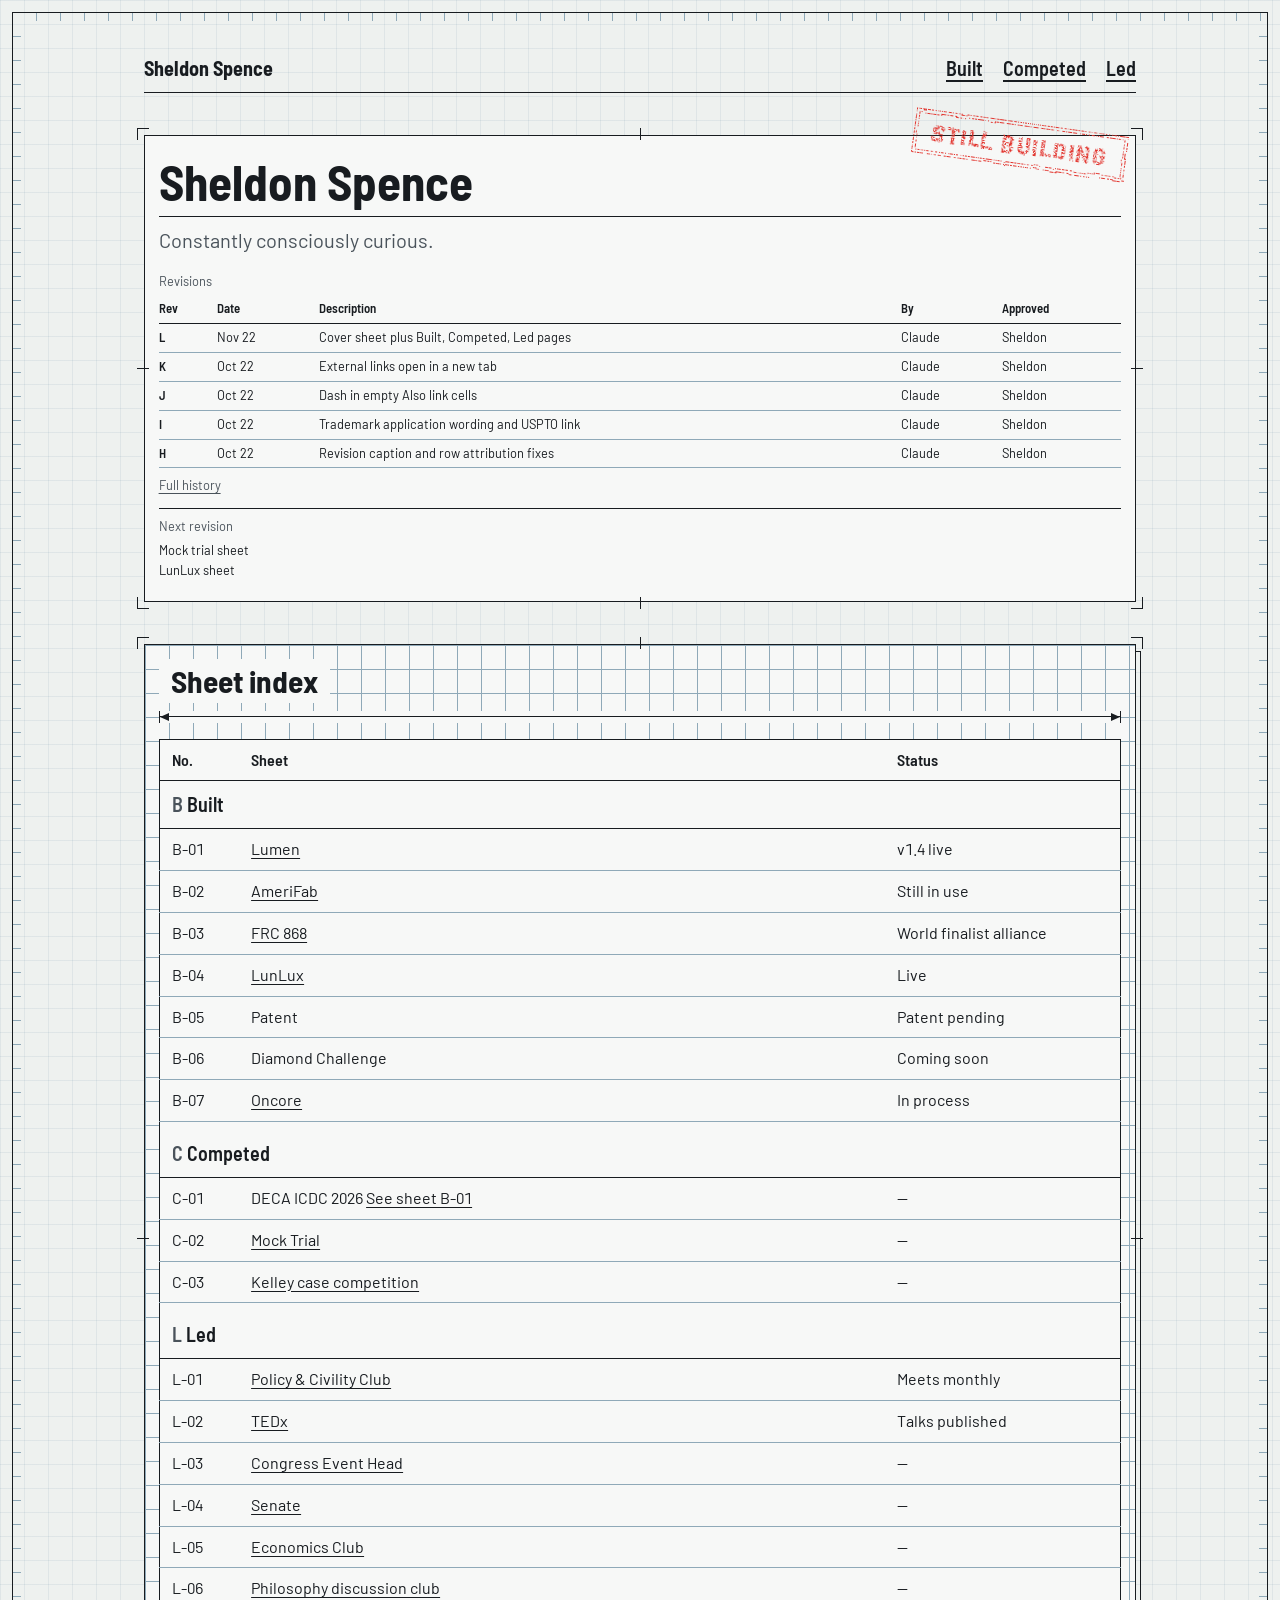
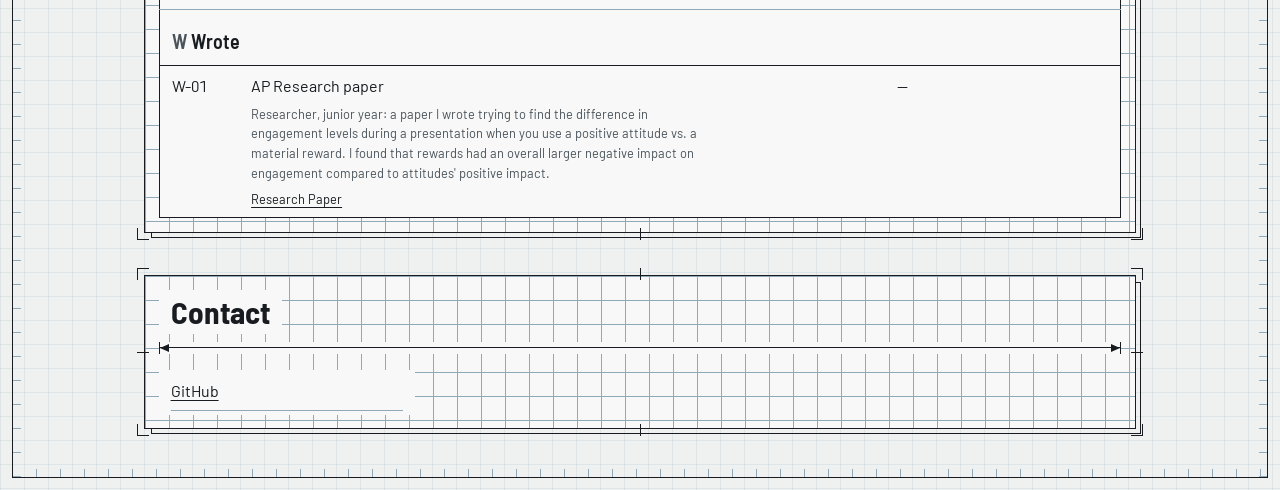
<file: index.html>
<!doctype html>
<html lang="en">
<head>
  <meta charset="utf-8">
  <meta name="viewport" content="width=device-width, initial-scale=1">
  <title>Sheldon Spence</title>
  <meta name="description" content="Constantly consciously curious.">
  <meta name="color-scheme" content="light dark">
  <link rel="stylesheet" href="styles.css">
</head>
<body>
  <div class="frame">
  <header class="site-header">
    <a class="site-name" href="./" aria-current="page">Sheldon Spence</a>
    <nav class="site-nav" aria-label="Primary">
      <ul>
        <li><a href="built/">Built</a></li>
        <li><a href="competed/">Competed</a></li>
        <li><a href="led/">Led</a></li>
      </ul>
    </nav>
  </header>
  <header class="titlesheet">
    <h1>Sheldon Spence</h1>
    <p>Constantly consciously curious.</p>
    <!-- SWITCH: delete the word "hidden" once the intro is written. -->
    <p class="intro" hidden>[PLACEHOLDER cover.intro: a few sentences introducing Sheldon to a reader who has never met him]</p>
    <!-- The stamp is drawn rough by the #stamp-ink filter below. -->
    <p class="stamp">STILL BUILDING</p>
    <svg class="filter-defs" width="0" height="0" aria-hidden="true" focusable="false">
      <filter id="stamp-ink" x="-5%" y="-10%" width="110%" height="120%">
        <feTurbulence type="fractalNoise" baseFrequency="0.9" numOctaves="2" seed="7" result="grain"/>
        <feColorMatrix in="grain" type="matrix" values="0 0 0 0 0  0 0 0 0 0  0 0 0 0 0  0 0 0 -9 5.2" result="specks"/>
        <feComposite in="SourceGraphic" in2="specks" operator="in" result="worn"/>
        <feTurbulence type="fractalNoise" baseFrequency="0.05" numOctaves="2" seed="3" result="wobble"/>
        <feDisplacementMap in="worn" in2="wobble" scale="3" xChannelSelector="R" yChannelSelector="G"/>
      </filter>
    </svg>
    <!-- Revision block. Newest row first; keep the latest five visible and mark older rows hidden (see CLAUDE.md rule 8). -->
    <table class="revisions">
      <caption>Revisions</caption>
      <thead>
        <tr>
          <th scope="col">Rev</th>
          <th scope="col">Date</th>
          <th scope="col">Description</th>
          <th scope="col">By</th>
          <th scope="col">Approved</th>
        </tr>
      </thead>
      <tbody>
          <tr>
            <th scope="row">L</th>
            <td>Nov 22</td>
            <td>Cover sheet plus Built, Competed, Led pages</td>
            <td>Claude</td>
            <td>Sheldon</td>
          </tr>
          <tr>
            <th scope="row">K</th>
            <td>Oct 22</td>
            <td>External links open in a new tab</td>
            <td>Claude</td>
            <td>Sheldon</td>
          </tr>
          <tr>
            <th scope="row">J</th>
            <td>Oct 22</td>
            <td>Dash in empty Also link cells</td>
            <td>Claude</td>
            <td>Sheldon</td>
          </tr>
          <tr>
            <th scope="row">I</th>
            <td>Oct 22</td>
            <td>Trademark application wording and USPTO link</td>
            <td>Claude</td>
            <td>Sheldon</td>
          </tr>
          <tr>
            <th scope="row">H</th>
            <td>Oct 22</td>
            <td>Revision caption and row attribution fixes</td>
            <td>Claude</td>
            <td>Sheldon</td>
          </tr>
          <tr hidden>
            <th scope="row">G</th>
            <td>Oct 22</td>
            <td>Revision block and STILL BUILDING stamp</td>
            <td>Claude</td>
            <td>Sheldon</td>
          </tr>
          <tr hidden>
            <th scope="row">F</th>
            <td>Oct 22</td>
            <td>Readability pass on page text</td>
            <td>Claude</td>
            <td>Sheldon</td>
          </tr>
          <tr hidden>
            <th scope="row">E</th>
            <td>Oct 22</td>
            <td>Photos, clips, TEDx video, AmeriFab diagram</td>
            <td>Claude</td>
            <td>Sheldon</td>
          </tr>
          <tr hidden>
            <th scope="row">D</th>
            <td>Oct 19</td>
            <td>Sheet index, stacked sheets, tighter spacing</td>
            <td>Claude</td>
            <td>Sheldon</td>
          </tr>
          <tr hidden>
            <th scope="row">C</th>
            <td>Oct 17</td>
            <td>Title sheet, drafting marks, annotated detail views</td>
            <td>Claude</td>
            <td>Sheldon</td>
          </tr>
          <tr hidden>
            <th scope="row">B</th>
            <td>Oct 17</td>
            <td>Redline design applied to all sheets</td>
            <td>Claude</td>
            <td>Sheldon</td>
          </tr>
          <tr hidden>
            <th scope="row">A</th>
            <td>Oct 17</td>
            <td>First issue</td>
            <td>Claude</td>
            <td>Sheldon</td>
          </tr>
      </tbody>
    </table>
    <p class="rev-history"><a href="https://github.com/sheldonwspence-dev/Portfolio/commits/main" target="_blank" rel="noopener">Full history</a></p>
    <div class="rev-next">
      <p class="rev-next-label">Next revision</p>
      <ul>
        <li>Mock trial sheet</li>
        <li>LunLux sheet</li>
      </ul>
    </div>
  </header>
  <main>

    <!-- Sheet index: one row per sheet, grouped by series. Status matches each sheet's title block; a dash means the sheet has none. -->
    <section class="card index-sheet" id="index" aria-labelledby="index-title">
      <h2 id="index-title">Sheet index</h2>
      <div class="dimension" aria-hidden="true"></div>
      <table class="parts" aria-labelledby="index-title">
        <thead>
          <tr>
            <th scope="col">No.</th>
            <th scope="col">Sheet</th>
            <th scope="col">Status</th>
          </tr>
        </thead>
        <tbody>
          <tr class="series">
            <th scope="rowgroup" colspan="3"><span class="series-letter">B</span> Built</th>
          </tr>
          <tr>
            <td>B-01</td>
            <td><a href="built/#lumen">Lumen</a></td>
            <td>v1.4 live</td>
          </tr>
          <tr>
            <td>B-02</td>
            <td><a href="built/#amerifab">AmeriFab</a></td>
            <td>Still in use</td>
          </tr>
          <tr>
            <td>B-03</td>
            <td><a href="built/#frc">FRC 868</a></td>
            <td>World finalist alliance</td>
          </tr>
          <tr>
            <td>B-04</td>
            <td><a href="https://lunar-landing-hackathon.vercel.app/" target="_blank" rel="noopener">LunLux</a></td>
            <td>Live</td>
          </tr>
          <tr>
            <td>B-05</td>
            <td>Patent</td>
            <td>Patent pending</td>
          </tr>
          <tr>
            <td>B-06</td>
            <td>Diamond Challenge</td>
            <td>Coming soon</td>
          </tr>
          <tr>
            <td>B-07</td>
            <td><a href="built/#oncore">Oncore</a></td>
            <td>In process</td>
          </tr>
        </tbody>
        <tbody>
          <tr class="series">
            <th scope="rowgroup" colspan="3"><span class="series-letter">C</span> Competed</th>
          </tr>
          <tr>
            <td>C-01</td>
            <td>DECA ICDC 2026 <a href="built/#lumen">See sheet B-01</a></td>
            <td>—</td>
          </tr>
          <tr>
            <td>C-02</td>
            <td><a href="competed/#mock-trial">Mock Trial</a></td>
            <td>—</td>
          </tr>
          <tr>
            <td>C-03</td>
            <td><a href="competed/#kelley">Kelley case competition</a></td>
            <td>—</td>
          </tr>
        </tbody>
        <tbody>
          <tr class="series">
            <th scope="rowgroup" colspan="3"><span class="series-letter">L</span> Led</th>
          </tr>
          <tr>
            <td>L-01</td>
            <td><a href="led/#club">Policy &amp; Civility Club</a></td>
            <td>Meets monthly</td>
          </tr>
          <tr>
            <td>L-02</td>
            <td><a href="led/#tedx">TEDx</a></td>
            <td>Talks published</td>
          </tr>
          <tr>
            <td>L-03</td>
            <td><a href="led/#congress">Congress Event Head</a></td>
            <td>—</td>
          </tr>
          <tr>
            <td>L-04</td>
            <td><a href="led/#senate">Senate</a></td>
            <td>—</td>
          </tr>
          <tr>
            <td>L-05</td>
            <td><a href="led/#econ">Economics Club</a></td>
            <td>—</td>
          </tr>
          <tr>
            <td>L-06</td>
            <td><a href="led/#philosophy">Philosophy discussion club</a></td>
            <td>—</td>
          </tr>
        </tbody>
        <tbody>
          <tr class="series">
            <th scope="rowgroup" colspan="3"><span class="series-letter">W</span> Wrote</th>
          </tr>
          <tr id="ap-research">
            <td>W-01</td>
            <td>AP Research paper<p class="row-note">Researcher, junior year: a paper I wrote trying to find the difference in engagement levels during a presentation when you use a positive attitude vs. a material reward. I found that rewards had an overall larger negative impact on engagement compared to attitudes' positive impact.</p><p class="row-note"><a href="https://docs.google.com/document/d/1nylUMEMGcSc09jxwRU4x8wA5nb8e6XlyRrhuU4Zkens/edit" target="_blank" rel="noopener">Research Paper</a></p></td>
            <td>—</td>
          </tr>
        </tbody>
      </table>
    </section>

    <!-- Contact. Never put a personal Gmail address or a phone number here. -->
    <section class="card contact" id="contact" aria-labelledby="contact-title">
      <h2 id="contact-title">Contact</h2>
      <div class="dimension" aria-hidden="true"></div>
      <ul>
        <li><a href="https://github.com/sheldonwspence-dev" target="_blank" rel="noopener">GitHub</a></li>
        <!-- SWITCH: delete the word "hidden" once the address is in the href. -->
        <li hidden><a href="mailto:" data-url="contact.email">Email</a></li>
        <!-- SWITCH: delete the word "hidden" once the profile URL is in the href. -->
        <li hidden><a href="#" data-url="contact.linkedin.url" target="_blank" rel="noopener">LinkedIn</a></li>
        <!-- SWITCH: delete the word "hidden" once the PDF is in assets/ and named in the href. -->
        <li hidden><a href="#" data-url="contact.resume.file">Resume (PDF)</a></li>
      </ul>
    </section>

  </main>
  </div>
  <script src="main.js"></script>
</body>
</html>
</file>
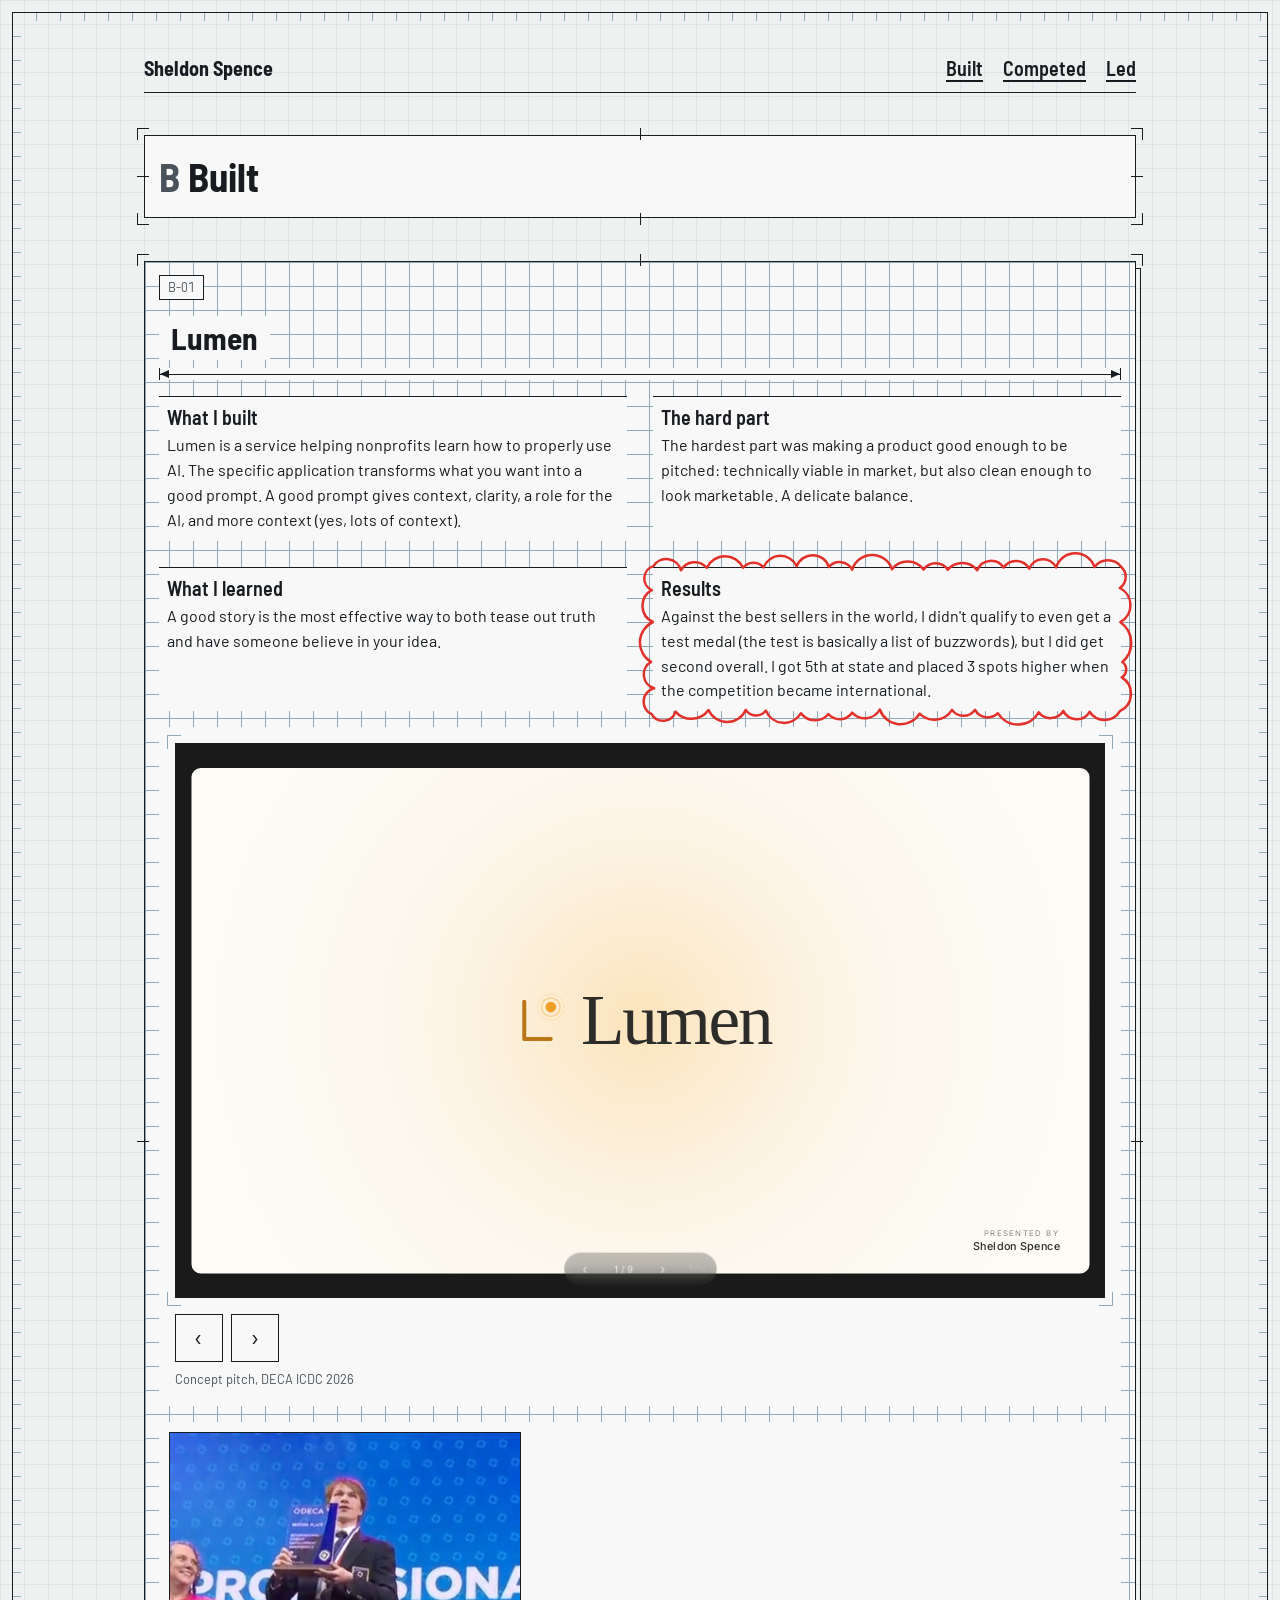
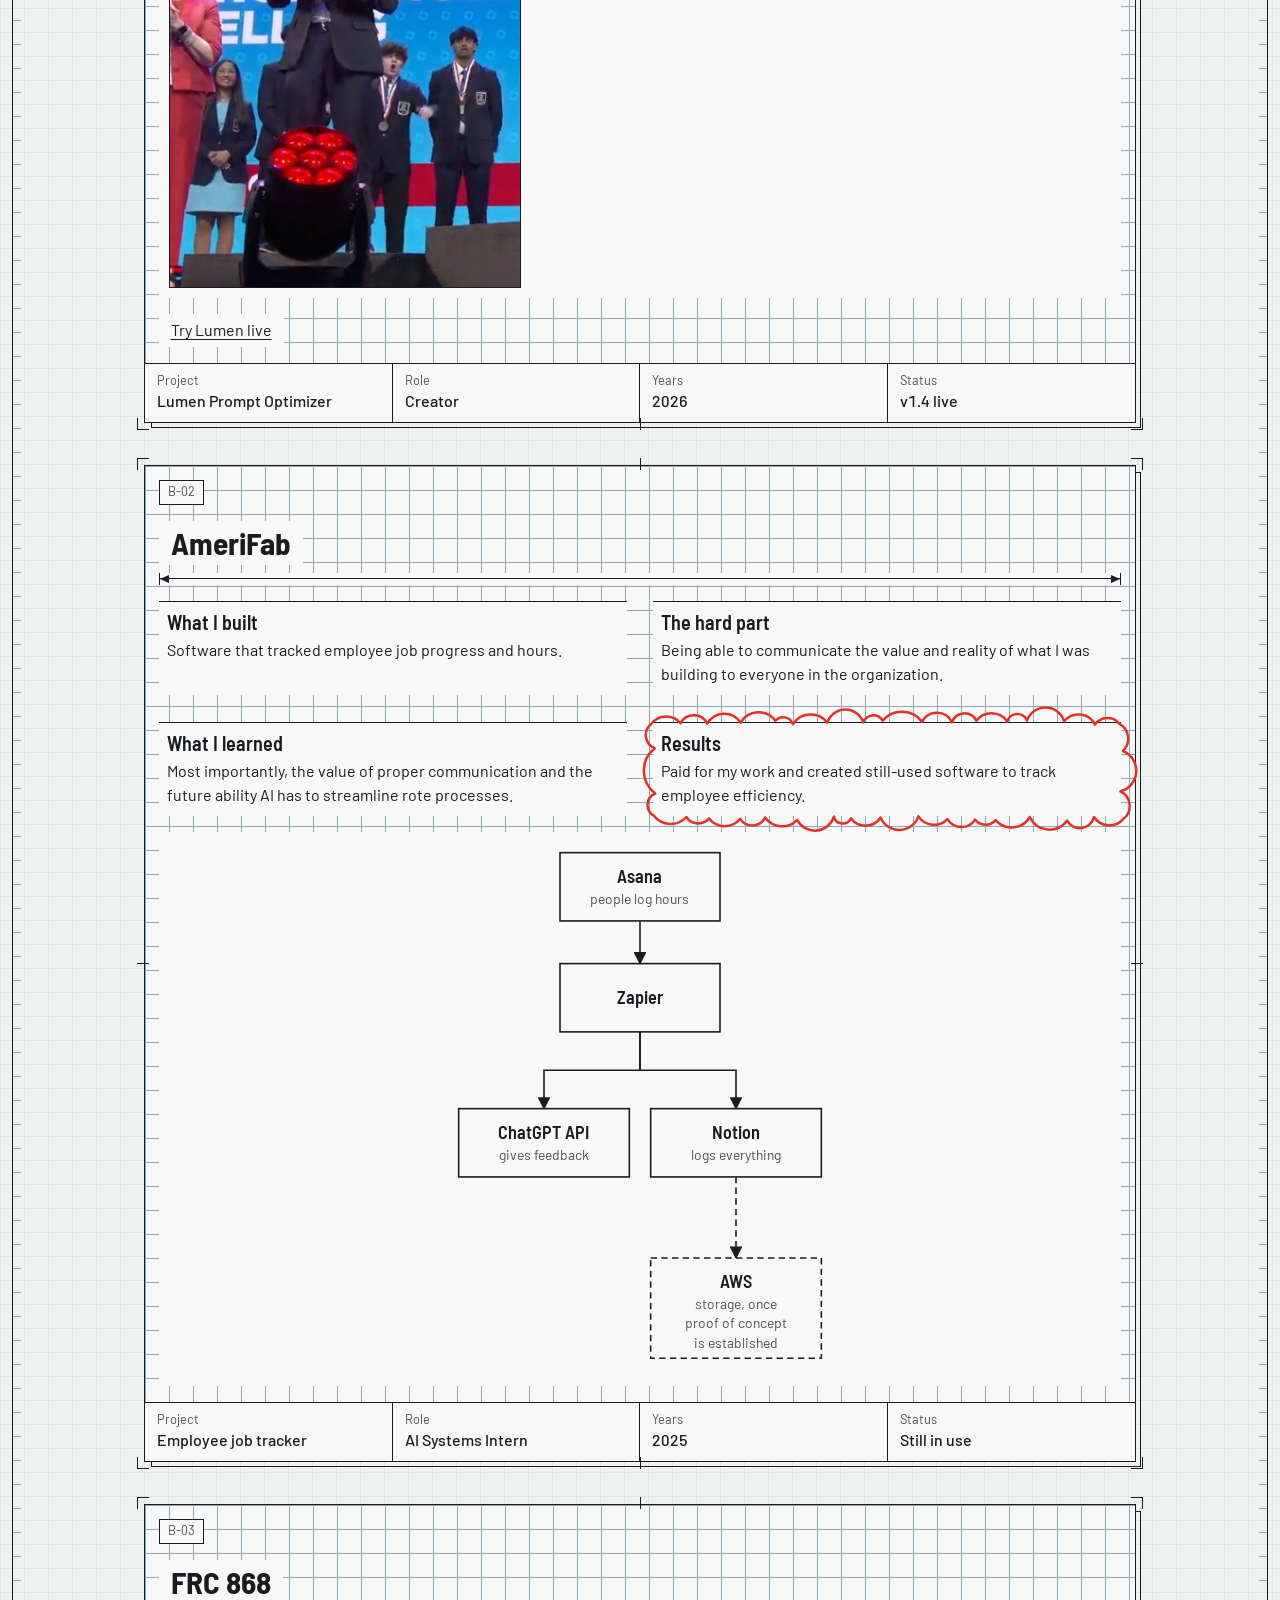
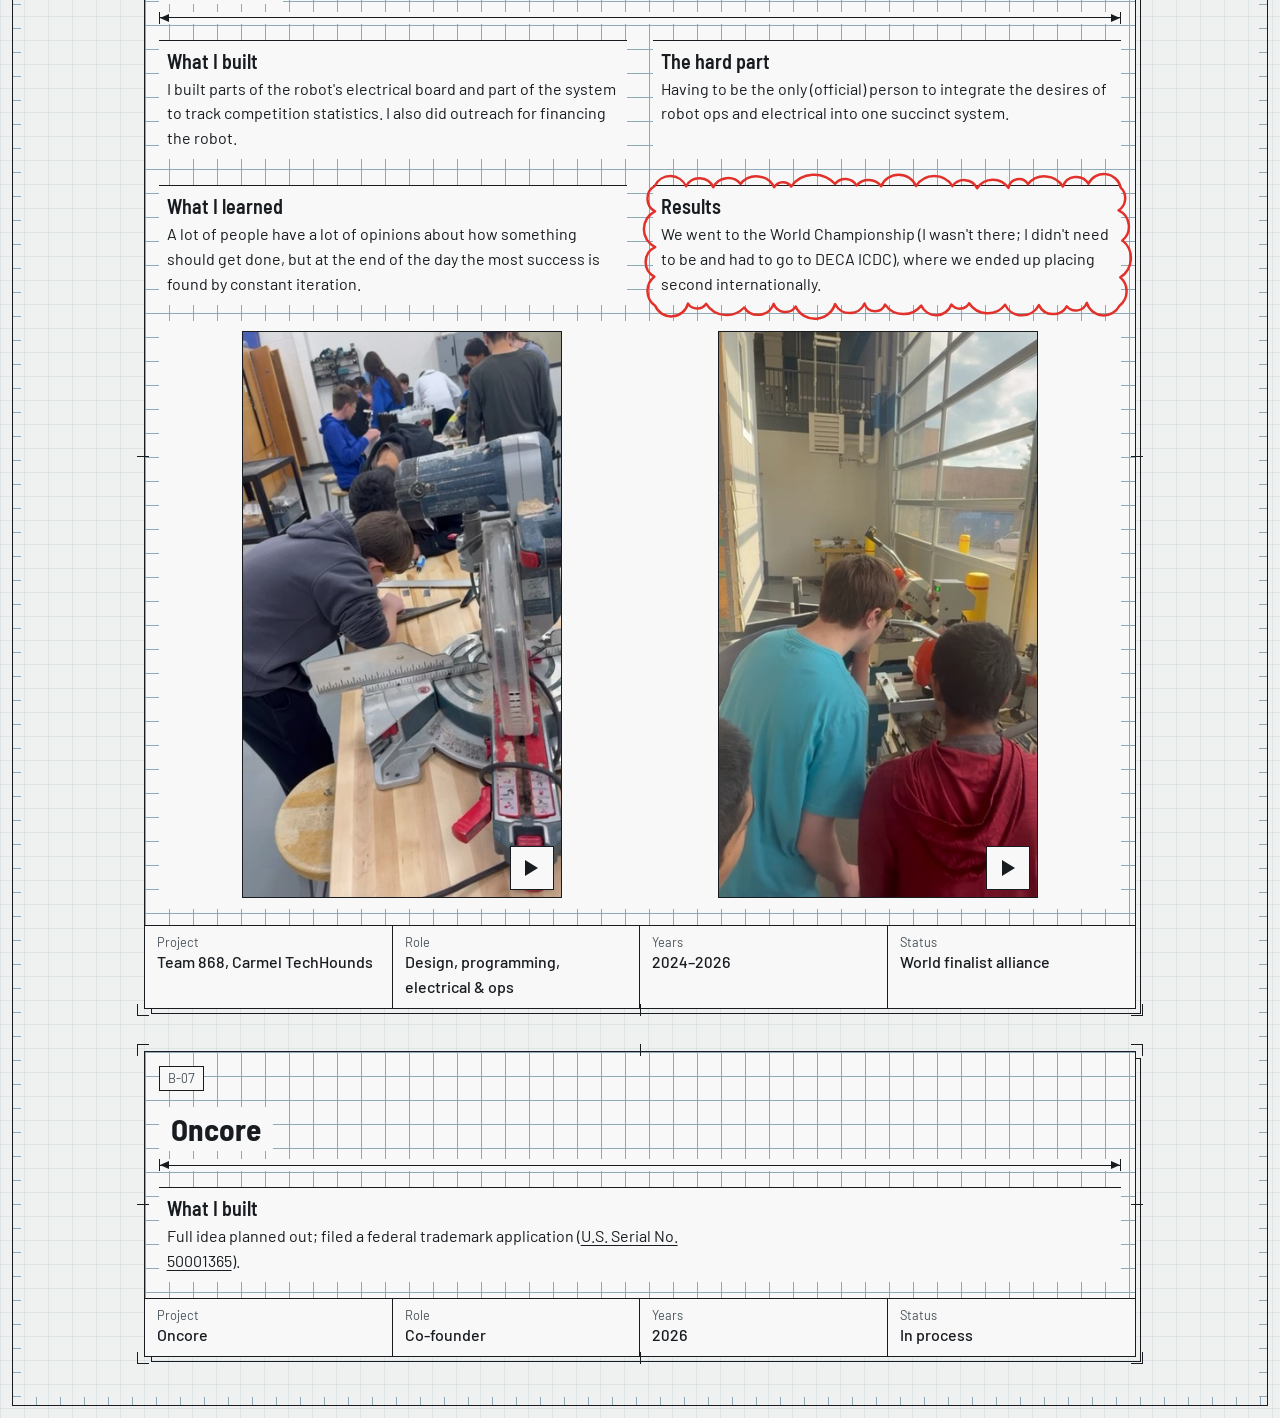
<file: built/index.html>
<!doctype html>
<html lang="en">
<head>
  <meta charset="utf-8">
  <meta name="viewport" content="width=device-width, initial-scale=1">
  <title>Built, Sheldon Spence</title>
  <meta name="description" content="Constantly consciously curious.">
  <meta name="color-scheme" content="light dark">
  <link rel="stylesheet" href="../styles.css">
</head>
<body>
  <div class="frame">
  <nav class="sheet-index"><ol></ol></nav>
  <header class="site-header">
    <a class="site-name" href="../">Sheldon Spence</a>
    <nav class="site-nav" aria-label="Primary">
      <ul>
        <li><a href="../built/" aria-current="page">Built</a></li>
        <li><a href="../competed/">Competed</a></li>
        <li><a href="../led/">Led</a></li>
      </ul>
    </nav>
  </header>
  <header class="titlesheet section-head">
    <h1><span class="series-letter">B</span> Built</h1>
  </header>
  <main>

    <!-- B-01 Lumen -->
    <article class="card" id="lumen" aria-labelledby="lumen-title">
      <p class="sheet-no">B-01</p>
      <h2 id="lumen-title">Lumen</h2>
      <div class="dimension" aria-hidden="true"></div>
      <div class="views">
        <section>
          <h3>What I built</h3>
          <p>Lumen is a service helping nonprofits learn how to properly use AI. The specific application transforms what you want into a good prompt. A good prompt gives context, clarity, a role for the AI, and more context (yes, lots of context).</p>
        </section>
        <section>
          <h3>The hard part</h3>
          <p>The hardest part was making a product good enough to be pitched: technically viable in market, but also clean enough to look marketable. A delicate balance.</p>
        </section>
        <section>
          <h3>What I learned</h3>
          <p>A good story is the most effective way to both tease out truth and have someone believe in your idea.</p>
        </section>
        <section class="results">
          <h3>Results</h3>
          <p>Against the best sellers in the world, I didn't qualify to even get a test medal (the test is basically a list of buzzwords), but I did get second overall. I got 5th at state and placed 3 spots higher when the competition became international.</p>
        </section>
      </div>
      <figure class="deck">
        <div class="view-ticks">
        <div class="deck-frame" id="deck-frame">
          <iframe id="deck-iframe" src="../deck/index.html" width="1200" height="715" loading="lazy"
                  title="Lumen concept pitch deck from DECA ICDC 2026, nine slides."></iframe>
        </div>
        </div>
        <div class="deck-controls">
          <button type="button" id="deck-prev" aria-label="Previous slide">&lsaquo;</button>
          <button type="button" id="deck-next" aria-label="Next slide">&rsaquo;</button>
        </div>
        <figcaption>Concept pitch, DECA ICDC 2026</figcaption>
      </figure>
      <figure class="photo">
        <img src="../assets/lumen-deca.jpg" width="370" height="480" loading="lazy" alt="A student in a dark suit holds up a DECA trophy on stage while other students wearing medals stand behind.">
      </figure>
      <p><a href="https://lumen-theta-ten.vercel.app" target="_blank" rel="noopener">Try Lumen live</a></p>
      <dl class="titleblock">
        <div><dt>Project</dt><dd>Lumen Prompt Optimizer</dd></div>
        <div><dt>Role</dt><dd>Creator</dd></div>
        <div><dt>Years</dt><dd>2026</dd></div>
        <div><dt>Status</dt><dd>v1.4 live</dd></div>
      </dl>
    </article>

    <!-- B-02 AmeriFab -->
    <article class="card" id="amerifab" aria-labelledby="amerifab-title">
      <p class="sheet-no">B-02</p>
      <h2 id="amerifab-title">AmeriFab</h2>
      <div class="dimension" aria-hidden="true"></div>
      <div class="views">
        <section>
          <h3>What I built</h3>
          <p>Software that tracked employee job progress and hours.</p>
        </section>
        <section>
          <h3>The hard part</h3>
          <p>Being able to communicate the value and reality of what I was building to everyone in the organization.</p>
        </section>
        <section>
          <h3>What I learned</h3>
          <p>Most importantly, the value of proper communication and the future ability AI has to streamline rote processes.</p>
        </section>
        <section class="results">
          <h3>Results</h3>
          <p>Paid for my work and created still-used software to track employee efficiency.</p>
        </section>
      </div>
      <!-- System diagram, drawn inline. Every label is Sheldon's; dashed means planned, not built. -->
      <figure class="diagram" id="amerifab-diagram">
        <svg viewBox="0 0 360 500" role="img" aria-label="Diagram of the AmeriFab tracker: people log hours in Asana; Zapier sends them to the ChatGPT API for feedback and into Notion, which logs everything; AWS storage was planned once proof of concept is established.">
          <defs>
            <marker id="arrow" viewBox="0 0 10 10" refX="9" refY="5" markerWidth="8" markerHeight="8" orient="auto-start-reverse">
              <path d="M0 0 L10 5 L0 10 z" class="arrowhead"/>
            </marker>
          </defs>
          <g class="flow">
            <path d="M180 74 V114" marker-end="url(#arrow)"/>
            <path d="M180 178 V214 H90 V250" marker-end="url(#arrow)"/>
            <path d="M180 178 V214 H270 V250" marker-end="url(#arrow)"/>
            <path d="M270 314 V390" class="planned" marker-end="url(#arrow)"/>
          </g>
          <g class="node">
            <rect x="105" y="10" width="150" height="64"/>
            <text x="180" y="38" class="name">Asana</text>
            <text x="180" y="58" class="sub">people log hours</text>
            <rect x="105" y="114" width="150" height="64"/>
            <text x="180" y="152" class="name">Zapier</text>
            <rect x="10" y="250" width="160" height="64"/>
            <text x="90" y="278" class="name">ChatGPT API</text>
            <text x="90" y="298" class="sub">gives feedback</text>
            <rect x="190" y="250" width="160" height="64"/>
            <text x="270" y="278" class="name">Notion</text>
            <text x="270" y="298" class="sub">logs everything</text>
            <rect x="190" y="390" width="160" height="94" class="planned"/>
            <text x="270" y="418" class="name">AWS</text>
            <text x="270" y="438" class="sub">storage, once</text>
            <text x="270" y="456" class="sub">proof of concept</text>
            <text x="270" y="474" class="sub">is established</text>
          </g>
        </svg>
      </figure>
      <dl class="titleblock">
        <div><dt>Project</dt><dd>Employee job tracker</dd></div>
        <div><dt>Role</dt><dd>AI Systems Intern</dd></div>
        <div><dt>Years</dt><dd>2025</dd></div>
        <div><dt>Status</dt><dd>Still in use</dd></div>
      </dl>
    </article>

    <!-- B-03 FRC 868 -->
    <article class="card" id="frc" aria-labelledby="frc-title">
      <p class="sheet-no">B-03</p>
      <h2 id="frc-title">FRC 868</h2>
      <div class="dimension" aria-hidden="true"></div>
      <div class="views">
        <section>
          <h3>What I built</h3>
          <p>I built parts of the robot's electrical board and part of the system to track competition statistics. I also did outreach for financing the robot.</p>
        </section>
        <section>
          <h3>The hard part</h3>
          <p>Having to be the only (official) person to integrate the desires of robot ops and electrical into one succinct system.</p>
        </section>
        <section>
          <h3>What I learned</h3>
          <p>A lot of people have a lot of opinions about how something should get done, but at the end of the day the most success is found by constant iteration.</p>
        </section>
        <section class="results">
          <h3>Results</h3>
          <p>We went to the World Championship (I wasn't there; I didn't need to be and had to go to DECA ICDC), where we ended up placing second internationally.</p>
        </section>
      </div>
      <!-- Two silent looping clips. main.js stops them autoplaying for visitors who prefer reduced motion. -->
      <div class="clips">
        <div class="clip">
          <video muted loop autoplay playsinline preload="metadata" width="360" height="640" poster="../assets/frc1-poster.jpg" aria-label="Starting to design and cut out material for the FRC robot.">
          <source src="../assets/frc1.mp4" type="video/mp4">
        </video>
          <button type="button" class="clip-toggle" data-label-pause="Pause clip" data-label-play="Play clip" aria-label="Pause clip"></button>
        </div>
        <div class="clip">
          <video muted loop autoplay playsinline preload="metadata" width="360" height="640" poster="../assets/frc2-poster.jpg" aria-label="Silent looping clip: students stand around a machine in the team's shop and watch it work.">
          <source src="../assets/frc2.mp4" type="video/mp4">
        </video>
          <button type="button" class="clip-toggle" data-label-pause="Pause clip" data-label-play="Play clip" aria-label="Pause clip"></button>
        </div>
      </div>
      <dl class="titleblock">
        <div><dt>Project</dt><dd>Team 868, Carmel TechHounds</dd></div>
        <div><dt>Role</dt><dd>Design, programming, electrical &amp; ops</dd></div>
        <div><dt>Years</dt><dd>2024–2026</dd></div>
        <div><dt>Status</dt><dd>World finalist alliance</dd></div>
      </dl>
    </article>

    <!-- B-04 LunLux. The index row on the cover is live; this sheet waits for Sheldon's text. -->
    <!-- SWITCH: delete the word "hidden" to show this sheet once its slots are written. -->
    <article class="card" id="lunlux" hidden aria-labelledby="lunlux-title">
      <p class="sheet-no">B-04</p>
      <h2 id="lunlux-title">LunLux</h2>
      <div class="dimension" aria-hidden="true"></div>
      <div class="views">
        <section>
          <h3>What I built</h3>
          <p>[PLACEHOLDER lunlux.built: what LunLux is and what it does]</p>
        </section>
        <section>
          <h3>The hard part</h3>
          <p>[PLACEHOLDER lunlux.hard: the hardest problem]</p>
        </section>
        <section>
          <h3>What I learned</h3>
          <p>[PLACEHOLDER lunlux.learned: what it taught you]</p>
        </section>
        <section class="results">
          <h3>Results</h3>
          <p>[PLACEHOLDER lunlux.results: what came of it]</p>
        </section>
      </div>
      <dl class="titleblock">
        <div><dt>Project</dt><dd>[PLACEHOLDER lunlux.tb.project: what the project is called in the title block]</dd></div>
        <div><dt>Role</dt><dd>[PLACEHOLDER lunlux.tb.role: your role on this project]</dd></div>
        <div><dt>Years</dt><dd>[PLACEHOLDER lunlux.tb.year: the year or years of the work]</dd></div>
        <div><dt>Status</dt><dd>[PLACEHOLDER lunlux.tb.rev: the status, like v0 or Live]</dd></div>
      </dl>
    </article>

    <!-- B-05 Patent (reserved). The cover index shows its row; this sheet stays hidden until the attorney says the wording is ready. -->
    <!-- SWITCH: delete the word "hidden" to show this card. -->
    <article class="card" id="patent" hidden aria-labelledby="patent-title">
      <p class="sheet-no">B-05</p>
      <h2 id="patent-title">Patent</h2>
      <div class="dimension" aria-hidden="true"></div>
      <div class="views">
        <section>
          <h3>What I built</h3>
          <p>[PLACEHOLDER patent.built: what the invention is]</p>
        </section>
        <section>
          <h3>The hard part</h3>
          <p>[PLACEHOLDER patent.hard: the hardest problem]</p>
        </section>
        <section>
          <h3>What I learned</h3>
          <p>[PLACEHOLDER patent.learned: what the process taught you]</p>
        </section>
        <section class="results">
          <h3>Results</h3>
          <p>[PLACEHOLDER patent.results: current status, worded as Sheldon confirms with the attorney]</p>
        </section>
      </div>
      <dl class="titleblock">
        <div><dt>Project</dt><dd>[PLACEHOLDER patent.tb.project: what the project is called in the title block]</dd></div>
        <div><dt>Role</dt><dd>[PLACEHOLDER patent.tb.role: your role on this project]</dd></div>
        <div><dt>Years</dt><dd>[PLACEHOLDER patent.tb.year: the year or years of the work]</dd></div>
        <div><dt>Status</dt><dd>[PLACEHOLDER patent.tb.rev: the revision or version, like v0 or rev 2]</dd></div>
      </dl>
    </article>

    <!-- B-06 Diamond Challenge has an index row on the cover and no sheet. -->

    <!-- B-07 Oncore, compact -->
    <article class="card" id="oncore" aria-labelledby="oncore-title">
      <p class="sheet-no">B-07</p>
      <h2 id="oncore-title">Oncore</h2>
      <div class="dimension" aria-hidden="true"></div>
      <div class="views">
        <section>
          <h3>What I built</h3>
          <p>Full idea planned out; filed a federal trademark application (<a href="https://tsdr.uspto.gov/#caseNumber=50001365&amp;caseType=SERIAL_NO&amp;searchType=statusSearch" target="_blank" rel="noopener noreferrer">U.S. Serial No. 50001365</a>).</p>
        </section>
        <section hidden>
          <h3>The hard part</h3>
          <p>Pitching and getting the backing (idea-wise) from $1M+ VC partners who tore our idea apart.</p>
        </section>
        <section hidden>
          <h3>What I learned</h3>
          <p>Differentiation, exit strategy, and an iterative process of learning what is right/wrong make a company thrive.</p>
        </section>
        <section class="results" hidden>
          <h3>Results</h3>
          <p>We are just starting a media page, getting the app started, and getting all the paperwork together (waiting for signing), after we have already gotten a trademark filed.</p>
        </section>
      </div>
      <!-- SWITCH: delete the word "hidden" on the three sections above and the two figures below to show the full Oncore sheet. -->
      <!-- Detail views (see styles.css): up to three callouts each; each note matches a bubble by order. -->
      <figure class="detail" hidden>
        <div class="detail-view">
          <img src="../assets/now-plan.jpg" width="1457" height="1800" loading="lazy" alt="Whiteboard sketch of Oncore's business plan: a legend of influencers, fans and organizers, money flowing from investors to influencers, and notes on future growth.">
          <span class="callout" data-bubble="46,5" data-target="30,10"></span>
          <span class="callout" data-bubble="88,30" data-target="64,22"></span>
          <span class="callout" data-bubble="56,76" data-target="31,71"></span>
        </div>
        <ol class="detail-notes">
          <li>These are idols or other significant figures that people surround themselves with (Taylor Swift).</li>
          <li>Hosting spaces where people go to connect with others allows for income from people who want to be more promoted on the site, as well as taking a small percent of donations to the larger fan project.</li>
          <li>Expanding further into the future.</li>
        </ol>
      </figure>
      <figure class="detail" hidden>
        <div class="detail-view">
          <img src="../assets/now-wireframes.jpg" width="1800" height="1641" loading="lazy" alt="Whiteboard wireframes for the Oncore app: sign-up, a home page with a search bar, artist and fan project pages, app roles, and age rules.">
          <span class="callout" data-bubble="40,6" data-target="58,11"></span>
          <span class="callout" data-bubble="20,31" data-target="35,36"></span>
          <span class="callout" data-bubble="62,83" data-target="40,80"></span>
        </div>
        <ol class="detail-notes">
          <li>Different roles that can be attained in the app depending on the amount of involvement the individual puts into the app.</li>
          <li>The search page allows for finding specific projects or people.</li>
          <li>Restrictions on who can be in the app for safety purposes.</li>
        </ol>
      </figure>
      <!-- SWITCH: delete the word "hidden" to show this link once the landing page has a URL. -->
      <p hidden><a href="#" data-url="now.link.url" target="_blank" rel="noopener">[PLACEHOLDER now.link.text: link text for the startup's landing page]</a></p>
      <dl class="titleblock">
        <div><dt>Project</dt><dd>Oncore</dd></div>
        <div><dt>Role</dt><dd>Co-founder</dd></div>
        <div><dt>Years</dt><dd>2026</dd></div>
        <div><dt>Status</dt><dd>In process</dd></div>
      </dl>
    </article>

  </main>
  </div>
  <script src="../main.js"></script>
</body>
</html>
</file>
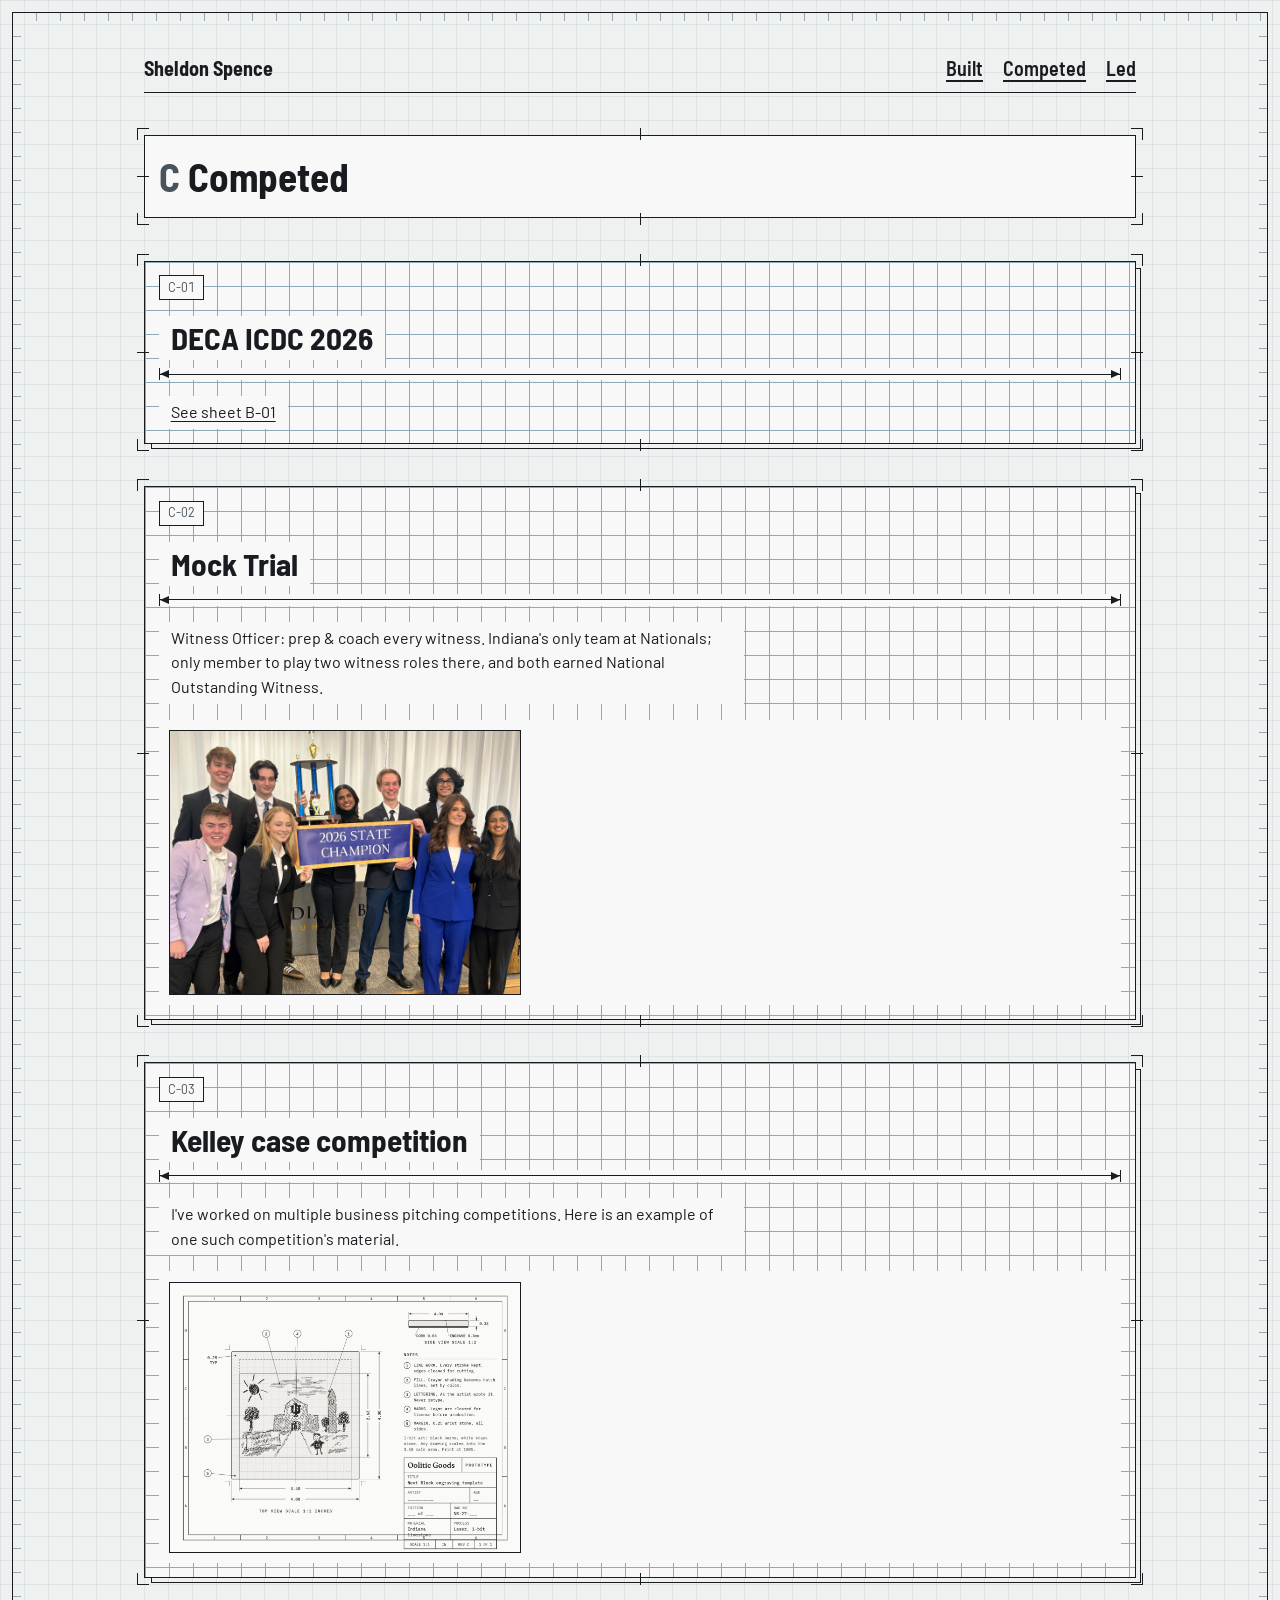
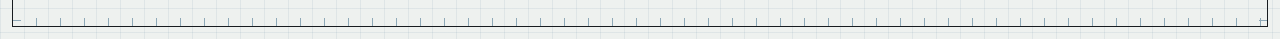
<file: competed/index.html>
<!doctype html>
<html lang="en">
<head>
  <meta charset="utf-8">
  <meta name="viewport" content="width=device-width, initial-scale=1">
  <title>Competed, Sheldon Spence</title>
  <meta name="description" content="Constantly consciously curious.">
  <meta name="color-scheme" content="light dark">
  <link rel="stylesheet" href="../styles.css">
</head>
<body>
  <div class="frame">
  <nav class="sheet-index"><ol></ol></nav>
  <header class="site-header">
    <a class="site-name" href="../">Sheldon Spence</a>
    <nav class="site-nav" aria-label="Primary">
      <ul>
        <li><a href="../built/">Built</a></li>
        <li><a href="../competed/" aria-current="page">Competed</a></li>
        <li><a href="../led/">Led</a></li>
      </ul>
    </nav>
  </header>
  <header class="titlesheet section-head">
    <h1><span class="series-letter">C</span> Competed</h1>
  </header>
  <main>

    <!-- C-01: cross-reference only; the DECA work is on sheet B-01. -->
    <article class="card compact" id="deca" aria-labelledby="deca-title">
      <p class="sheet-no">C-01</p>
      <h2 id="deca-title">DECA ICDC 2026</h2>
      <div class="dimension" aria-hidden="true"></div>
      <p><a href="../built/#lumen">See sheet B-01</a></p>
    </article>

    <!-- C-02: Mock Trial (was Also row 06) -->
    <article class="card compact" id="mock-trial" aria-labelledby="mock-trial-title">
      <p class="sheet-no">C-02</p>
      <h2 id="mock-trial-title">Mock Trial</h2>
      <div class="dimension" aria-hidden="true"></div>
      <p>Witness Officer: prep &amp; coach every witness. Indiana's only team at Nationals; only member to play two witness roles there, and both earned National Outstanding Witness.</p>
      <figure class="photo">
        <img src="../assets/also-mocktrial.jpg" width="1600" height="1200" loading="lazy" alt="A group of students in formal clothes pose with a large trophy and a banner reading &quot;2026 State Champion&quot;.">
      </figure>
      <!-- SWITCH: delete the word "hidden" on the views and the title block to show the full Mock Trial sheet. -->
      <div class="views" hidden>
        <section>
          <h3>What I built</h3>
          <p>[PLACEHOLDER mocktrial.built: what you did in mock trial]</p>
        </section>
        <section>
          <h3>The hard part</h3>
          <p>[PLACEHOLDER mocktrial.hard: the hardest problem]</p>
        </section>
        <section>
          <h3>What I learned</h3>
          <p>[PLACEHOLDER mocktrial.learned: what it taught you]</p>
        </section>
        <section class="results">
          <h3>Results</h3>
          <p>[PLACEHOLDER mocktrial.results: what came of it]</p>
        </section>
      </div>
      <dl class="titleblock" hidden>
        <div><dt>Project</dt><dd>[PLACEHOLDER mocktrial.tb.project: what the project is called in the title block]</dd></div>
        <div><dt>Role</dt><dd>[PLACEHOLDER mocktrial.tb.role: your role on this project]</dd></div>
        <div><dt>Years</dt><dd>[PLACEHOLDER mocktrial.tb.year: the year or years of the work]</dd></div>
        <div><dt>Status</dt><dd>[PLACEHOLDER mocktrial.tb.rev: the status, like v0 or Live]</dd></div>
      </dl>
    </article>

    <!-- C-03: Kelley case competition (was Also row 04) -->
    <article class="card compact" id="kelley" aria-labelledby="kelley-title">
      <p class="sheet-no">C-03</p>
      <h2 id="kelley-title">Kelley case competition</h2>
      <div class="dimension" aria-hidden="true"></div>
      <p>I've worked on multiple business pitching competitions. Here is an example of one such competition's material.</p>
      <figure class="photo">
        <img src="../assets/kelley-drawing.jpg" width="1386" height="1066" loading="lazy" alt="Engineering drawing for Oolitic Goods: a child's crayon drawing of the Indiana University campus prepared as a laser-engraving template for a limestone coaster, with dimensions, numbered callouts, notes and a title block.">
      </figure>
    </article>

  </main>
  </div>
  <script src="../main.js"></script>
</body>
</html>
</file>
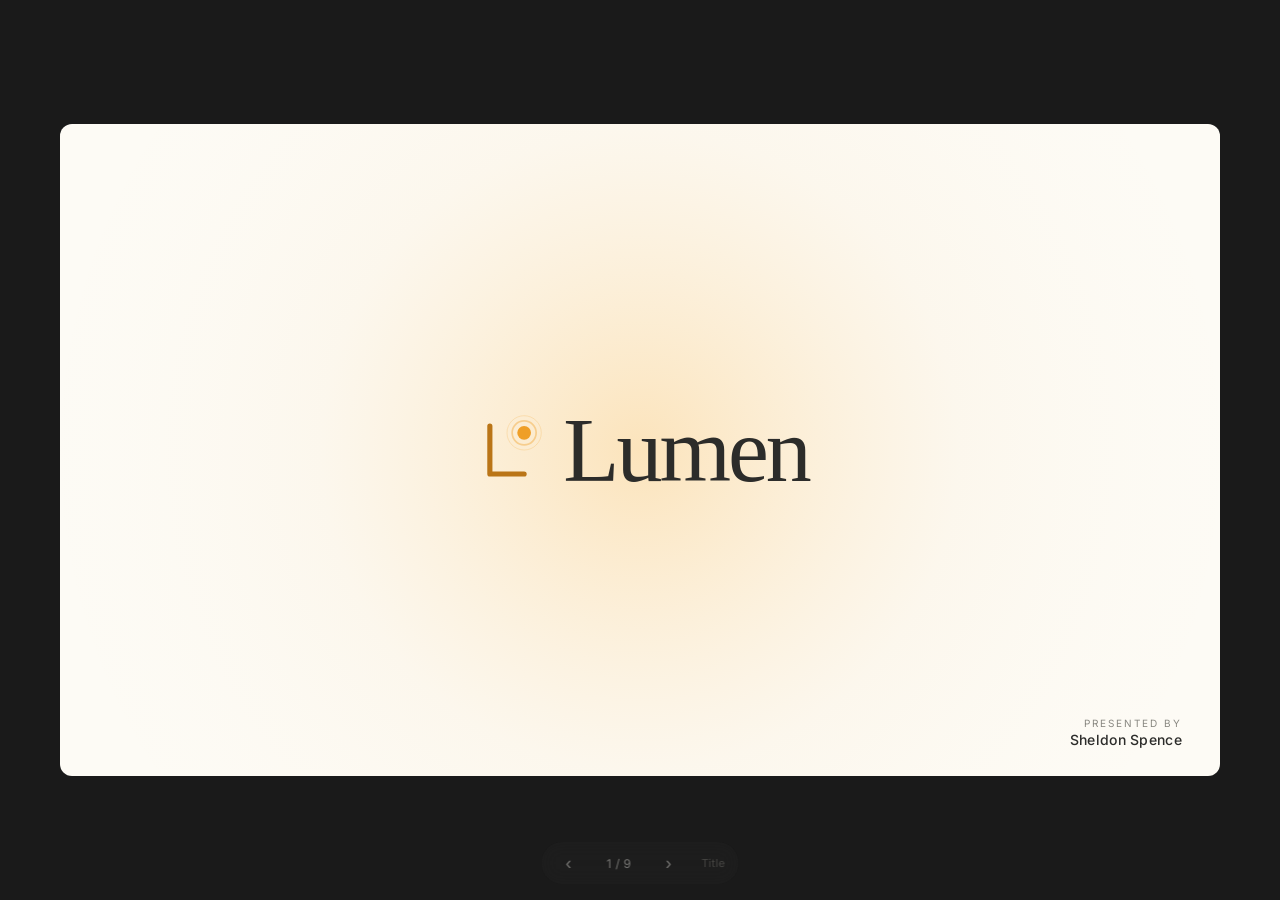
<file: deck/index.html>
<!DOCTYPE html>
<html lang="en">
<head>
<meta charset="UTF-8" />
<meta name="viewport" content="width=device-width, initial-scale=1.0" />
<title>Lumen — DECA ICDC Presentation</title>
<link rel="preconnect" href="https://fonts.googleapis.com">
<link rel="preconnect" href="https://fonts.gstatic.com" crossorigin>
<link href="https://fonts.googleapis.com/css2?family=Fraunces:wght@400;500;600&family=Inter:wght@400;500;600&display=swap" rel="stylesheet">
<style>
  * { box-sizing: border-box; }
  html, body { margin: 0; padding: 0; background: #1a1a1a; font-family: 'Inter', -apple-system, sans-serif; height: 100%; overflow: hidden; }
  body { display: flex; align-items: center; justify-content: center; min-height: 100vh; }

  .stage { width: 100%; max-width: 1200px; padding: 20px; }
  .slide { background: #FDFBF5; border-radius: 12px; width: 100%; aspect-ratio: 16/9; padding: 40px 48px; position: relative; overflow: hidden; display: none; flex-direction: column; }
  .slide.active { display: flex; }

  /* Brand mark for non-title slides */
  .brand { position: absolute; top: 24px; right: 32px; display: flex; align-items: center; gap: 8px; z-index: 5; }
  .brand-name { font-family: Georgia, serif; font-size: 16px; font-weight: 500; color: #2C2C2A; letter-spacing: -0.5px; }

  .eyebrow { font-size: 11px; color: #888780; letter-spacing: 2.5px; margin-bottom: 8px; }
  .headline { font-family: Georgia, serif; font-size: 28px; font-weight: 500; color: #2C2C2A; letter-spacing: -0.8px; line-height: 1.1; margin: 0; }
  .headline em { color: #BA7517; font-style: italic; }
  .subhead { font-size: 13px; color: #5F5E5A; margin-top: 6px; font-style: italic; }
  .divider { height: 1px; width: 50px; background: #BA7517; margin: 16px 0 24px; }

  /* ---- TITLE ---- */
  .title-slide { background: #FDFBF5; align-items: center; justify-content: center; padding: 2rem; }
  .title-glow { position: absolute; inset: 0; pointer-events: none; }
  .title-content { position: relative; z-index: 2; display: flex; align-items: center; gap: 20px; }
  .wordmark { font-size: 92px; font-weight: 500; color: #2C2C2A; letter-spacing: -3px; line-height: 0.9; font-family: Georgia, serif; }
  .corner-right { position: absolute; bottom: 28px; right: 38px; text-align: right; z-index: 2; font-family: 'Inter', sans-serif; }
  .corner-right-label { font-size: 10px; color: #888780; letter-spacing: 2px; margin-bottom: 2px; }
  .corner-right-name { font-size: 14px; color: #2C2C2A; font-weight: 500; letter-spacing: 0.3px; }

  /* ---- BRIDGE ---- */
  .bridge-slide { padding: 60px 70px; align-items: center; justify-content: center; text-align: center; position: relative; }
  .bridge-light { position: absolute; top: 0; left: 0; width: 100%; height: 100%; pointer-events: none; opacity: 0.5; }
  .bridge-eyebrow { font-size: 11px; color: #BA7517; letter-spacing: 2.5px; margin-bottom: 18px; font-weight: 500; }
  .bridge-headline { font-family: Georgia, serif; font-size: 46px; font-weight: 500; color: #2C2C2A; letter-spacing: -1.2px; line-height: 1.05; max-width: 900px; margin: 0 auto; }
  .bridge-headline em { color: #BA7517; font-style: italic; }
  .bridge-sub { margin: 24px auto 0; font-size: 16px; color: #5F5E5A; max-width: 620px; line-height: 1.5; }

  /* ---- PROBLEM ---- */
  .problem-slide { justify-content: center; }
  .stats-row { display: flex; justify-content: center; align-items: stretch; gap: 24px; margin-top: 30px; }
  .stat-block { flex: 1; max-width: 320px; padding: 28px 24px; border-radius: 12px; text-align: center; }
  .stat-block.bad { background: #ffffff; border: 0.5px solid #D3D1C7; }
  .stat-block.good { background: #FAEEDA; border: 0.5px solid #FAC775; }
  .stat-num { font-family: Georgia, serif; font-size: 76px; font-weight: 500; line-height: 1; letter-spacing: -3px; }
  .stat-num.bad { color: #2C2C2A; }
  .stat-num.good { color: #BA7517; }
  .stat-label { font-size: 13px; color: #5F5E5A; margin-top: 12px; line-height: 1.45; }
  .stat-label strong { color: #2C2C2A; }
  .stat-attribution { margin-top: 20px; font-size: 11px; color: #888780; text-align: center; font-style: italic; }
  .pull-quote { font-family: Georgia, serif; font-size: 17px; color: #2C2C2A; margin-top: 22px; text-align: center; max-width: 760px; margin-left: auto; margin-right: auto; line-height: 1.4; font-style: italic; }
  .pull-quote em { color: #BA7517; font-weight: 500; font-style: normal; }

  /* ---- PROBLEM (DOT GRID) ---- */
  .problem-slide { justify-content: flex-start; }
  .dot-grid-wrapper { flex: 1; display: flex; flex-direction: column; align-items: center; justify-content: center; gap: 18px; }
  .dot-legend { display: flex; gap: 36px; justify-content: center; align-items: center; }
  .legend-item { display: flex; align-items: center; gap: 10px; font-size: 13px; color: #5F5E5A; }
  .legend-item strong { color: #2C2C2A; font-family: Georgia, serif; font-size: 16px; font-weight: 500; }
  .legend-dot { width: 12px; height: 12px; border-radius: 50%; flex-shrink: 0; }
  .legend-dot-using { background: #D3D1C7; }
  .legend-dot-winning { background: #BA7517; box-shadow: 0 0 10px rgba(186, 117, 23, 0.5); }
  .dot-grid { display: grid; grid-template-columns: repeat(20, 1fr); gap: 6px; max-width: 540px; margin: 4px auto; }
  .dot { width: 16px; height: 16px; border-radius: 50%; }
  .dot.empty { background: #F1EFE8; }
  .dot.using { background: #D3D1C7; }
  .dot.winning { background: #BA7517; box-shadow: 0 0 8px rgba(186, 117, 23, 0.4); }
  .pull-quote-tight { font-family: Georgia, serif; font-size: 18px; color: #2C2C2A; text-align: center; line-height: 1.4; font-style: italic; margin-top: 6px; }
  .pull-quote-tight em { color: #BA7517; font-weight: 500; font-style: normal; }
  .stat-attribution { margin-top: 14px; font-size: 11px; color: #888780; text-align: center; font-style: italic; }

  /* ---- PRIORITY STRIP (on Roadmap) ---- */
  .priority-strip { display: flex; align-items: center; justify-content: center; gap: 12px; padding: 12px 18px; background: #FAEEDA; border-radius: 8px; margin-bottom: 18px; flex-wrap: wrap; }
  .priority-label { font-size: 10px; color: #854F0B; letter-spacing: 1.8px; font-weight: 500; margin-right: 4px; }
  .priority-pill { font-size: 12px; color: #2C2C2A; font-weight: 500; }
  .priority-dot { color: #BA7517; font-weight: 600; }

  /* ---- LAYER STACK DIAGRAM ---- */
  .stack-wrapper { flex: 1; display: flex; flex-direction: column; align-items: center; justify-content: center; gap: 6px; padding: 0 8px; }
  .stack-row { display: flex; align-items: center; gap: 16px; padding: 14px 22px; border-radius: 10px; width: 100%; max-width: 640px; position: relative; }
  .stack-tools { background: #F5F3EC; border: 0.5px solid #E5E2D8; }
  .stack-lumen { background: linear-gradient(90deg, #EF9F27 0%, #BA7517 100%); box-shadow: 0 4px 16px rgba(186, 117, 23, 0.2); }
  .stack-team { background: #ffffff; border: 0.5px solid #D3D1C7; }
  .stack-icon-block { width: 40px; height: 40px; border-radius: 8px; background: #ffffff; border: 0.5px solid #E5E2D8; display: flex; align-items: center; justify-content: center; flex-shrink: 0; }
  .stack-icon-lumen { background: rgba(255, 255, 255, 0.15); border: 0.5px solid rgba(255, 255, 255, 0.25); }
  .stack-content { flex: 1; }
  .stack-title { font-family: Georgia, serif; font-size: 17px; font-weight: 500; color: #2C2C2A; line-height: 1.2; margin-bottom: 2px; }
  .stack-title-lumen { color: #ffffff; font-size: 18px; }
  .stack-title-tools { color: #2C2C2A; font-size: 14px; letter-spacing: 0.3px; }
  .stack-desc { font-size: 11px; color: #5F5E5A; line-height: 1.4; }
  .stack-desc-lumen { color: rgba(255, 255, 255, 0.85); font-size: 11.5px; }
  .stack-tag { font-size: 9px; color: #888780; letter-spacing: 1.5px; font-weight: 500; flex-shrink: 0; }
  .stack-tag-lumen { color: rgba(255, 255, 255, 0.9); }
  .stack-arrow { color: #BA7517; font-size: 22px; line-height: 1; font-weight: 300; }

  /* ---- ROI ---- */
  .roi-grid { display: grid; grid-template-columns: repeat(3, 1fr); gap: 14px; flex: 1; margin-top: 6px; }
  .roi-card { background: #ffffff; border: 0.5px solid #D3D1C7; border-radius: 12px; padding: 22px 20px; display: flex; flex-direction: column; position: relative; }
  .roi-card.featured-roi { background: #FAEEDA; border: 2px solid #EF9F27; padding: 21px 19px; }
  .roi-icon-wrap { width: 38px; height: 38px; border-radius: 50%; background: #FAEEDA; display: flex; align-items: center; justify-content: center; margin-bottom: 14px; }
  .roi-icon-wrap.featured-roi-icon { background: #FAC775; }
  .roi-eyebrow { font-size: 10px; color: #888780; letter-spacing: 1.8px; margin-bottom: 6px; font-weight: 500; }
  .roi-eyebrow.featured-roi-eyebrow { color: #854F0B; }
  .roi-headline { font-family: Georgia, serif; font-size: 19px; font-weight: 500; color: #2C2C2A; line-height: 1.2; margin-bottom: 10px; letter-spacing: -0.3px; }
  .roi-body { font-size: 12px; color: #5F5E5A; line-height: 1.5; margin-bottom: 14px; flex: 1; }
  .roi-stat { font-size: 12px; color: #2C2C2A; line-height: 1.45; padding-top: 12px; border-top: 0.5px solid #E5E2D8; font-style: italic; }
  .featured-roi .roi-stat { border-top-color: #FAC775; }
  .roi-stat strong { color: #BA7517; font-weight: 600; font-style: normal; }

  /* ---- PROOF (BAR CHART) ---- */
  .bar-chart-wrapper { flex: 1; display: flex; flex-direction: column; justify-content: center; gap: 38px; padding: 0 8px; }
  .bar-row { display: flex; align-items: center; gap: 24px; }
  .bar-label { width: 220px; flex-shrink: 0; }
  .bar-org { font-family: Georgia, serif; font-size: 17px; font-weight: 500; color: #2C2C2A; line-height: 1.2; margin-bottom: 4px; }
  .bar-context { font-size: 11px; color: #888780; line-height: 1.4; font-style: italic; }
  .bar-track { flex: 1; display: flex; flex-direction: column; gap: 6px; position: relative; }
  .bar-baseline { display: flex; align-items: center; gap: 10px; }
  .bar-baseline-fill { height: 12px; background: #D3D1C7; border-radius: 6px; width: 30%; }
  .bar-baseline-mark { font-size: 10px; color: #888780; letter-spacing: 0.5px; }
  .bar-actual { height: 38px; border-radius: 8px; display: flex; align-items: center; padding: 0 16px; position: relative; box-shadow: 0 2px 12px rgba(186, 117, 23, 0.15); }
  .bar-actual.acs-bar { background: linear-gradient(90deg, #EF9F27 0%, #BA7517 100%); width: 65%; animation: barGrow 0.8s ease-out; }
  .bar-actual.good360-bar { background: linear-gradient(90deg, #FAC775 0%, #EF9F27 100%); width: 88%; animation: barGrow 1s ease-out; }
  .bar-value { font-family: Georgia, serif; font-size: 22px; font-weight: 500; color: #ffffff; letter-spacing: -0.5px; }
  @keyframes barGrow { from { width: 0%; opacity: 0; } }

  .proof-pull-quote { font-family: Georgia, serif; font-size: 16px; color: #2C2C2A; margin-top: 22px; text-align: center; line-height: 1.4; font-style: italic; }
  .proof-pull-quote em { color: #BA7517; font-weight: 500; font-style: normal; }

  /* ---- ROADMAP ---- */
  .grid-4 { display: grid; grid-template-columns: repeat(4, 1fr); gap: 12px; flex: 1; margin-top: 10px; }
  .card { background: #ffffff; border: 0.5px solid #D3D1C7; border-radius: 10px; padding: 18px 16px; position: relative; display: flex; flex-direction: column; }
  .card.featured { border: 2px solid #EF9F27; padding: 17px 15px; }
  .badge-featured { position: absolute; top: -9px; left: 14px; background: #EF9F27; color: #ffffff; font-size: 9px; font-weight: 500; letter-spacing: 1.2px; padding: 3px 8px; border-radius: 10px; }
  .icon-wrap { width: 30px; height: 30px; border-radius: 50%; background: #FAEEDA; display: flex; align-items: center; justify-content: center; margin-bottom: 12px; }
  .icon-wrap.featured-icon { background: #FAC775; }
  .step-num { font-size: 10px; color: #888780; letter-spacing: 1.8px; margin-bottom: 3px; }
  .card-title { font-family: Georgia, serif; font-size: 17px; font-weight: 500; color: #2C2C2A; line-height: 1.2; margin-bottom: 4px; }
  .card-desc { font-size: 11px; color: #888780; line-height: 1.4; font-style: italic; margin-bottom: 12px; }
  .card-points { font-size: 11.5px; color: #2C2C2A; line-height: 1.5; padding-top: 10px; border-top: 0.5px solid #F1EFE8; }
  .card-points div { margin-bottom: 5px; padding-left: 10px; position: relative; }
  .card-points div:before { content: ""; position: absolute; left: 0; top: 7px; width: 4px; height: 4px; border-radius: 50%; background: #BA7517; }
  .card-points div:last-child { margin-bottom: 0; }

  /* ---- PRICING ---- */
  .grid-3 { display: grid; grid-template-columns: repeat(3, 1fr); gap: 14px; }
  .grid-wrapper { flex: 1; display: flex; flex-direction: column; justify-content: center; }
  .pricing-card { background: #ffffff; border: 0.5px solid #D3D1C7; border-radius: 10px; padding: 20px; display: flex; flex-direction: column; position: relative; }
  .pricing-card.featured { border: 2px solid #EF9F27; padding: 19px; }
  .badge-recommended { position: absolute; top: -10px; left: 50%; transform: translateX(-50%); background: #EF9F27; color: #ffffff; font-size: 9px; font-weight: 500; letter-spacing: 1.2px; padding: 3px 10px; border-radius: 10px; white-space: nowrap; }
  .tier-label { font-size: 10px; color: #888780; letter-spacing: 1.8px; margin-bottom: 10px; }
  .tier-label.featured-label { color: #854F0B; }
  .tier-name { font-family: Georgia, serif; font-size: 20px; font-weight: 500; color: #2C2C2A; line-height: 1.1; margin-bottom: 4px; }
  .price-row { display: flex; align-items: baseline; gap: 4px; margin-bottom: 12px; }
  .price { font-family: Georgia, serif; font-size: 30px; font-weight: 500; color: #2C2C2A; line-height: 1; }
  .price.featured-price { color: #BA7517; }
  .price-period { font-size: 12px; color: #888780; }
  .card-divider { height: 0.5px; background: #D3D1C7; margin-bottom: 12px; }
  .card-divider.featured-divider { background: #FAC775; }
  .feature-list { font-size: 12px; color: #5F5E5A; line-height: 1.65; }
  .trust-row { display: flex; align-items: center; justify-content: center; gap: 28px; margin-top: 22px; padding-top: 18px; border-top: 0.5px solid #E5E2D8; }
  .trust-item { display: flex; align-items: center; gap: 8px; font-size: 12px; color: #5F5E5A; }
  .trust-item .icon { width: 18px; height: 18px; border-radius: 50%; background: #FAEEDA; display: flex; align-items: center; justify-content: center; flex-shrink: 0; }
  .trust-item strong { color: #2C2C2A; font-weight: 500; }

  /* ---- CLOSE ---- */
  .close-slide { background: #FDFBF5; align-items: center; justify-content: center; padding: 2rem; text-align: center; }
  .close-glow { position: absolute; inset: 0; pointer-events: none; }
  .close-content { position: relative; z-index: 2; max-width: 800px; }
  .close-wordmark { display: flex; align-items: center; justify-content: center; gap: 18px; margin-bottom: 30px; }
  .close-wordmark .word { font-family: Georgia, serif; font-size: 64px; font-weight: 500; color: #2C2C2A; letter-spacing: -2px; }
  .close-tagline { font-family: Georgia, serif; font-style: italic; font-size: 30px; color: #BA7517; margin-bottom: 22px; letter-spacing: -0.5px; }
  .close-final { font-size: 14px; color: #5F5E5A; letter-spacing: 1px; }

  /* ---- NAV ---- */
  .nav { position: fixed; bottom: 16px; left: 50%; transform: translateX(-50%); display: flex; align-items: center; gap: 12px; background: rgba(40,40,40,0.7); padding: 8px 14px; border-radius: 999px; backdrop-filter: blur(10px); z-index: 100; opacity: 0.4; transition: opacity 0.2s ease; }
  .nav:hover { opacity: 1; }
  /* Touch screens can't hover, so keep the nav fully visible there. */
  @media (hover: none) { .nav { opacity: 1; } }
  .nav-btn { background: transparent; border: none; color: #FDFBF5; font-size: 18px; cursor: pointer; padding: 4px 10px; line-height: 1; }
  .nav-btn:hover { color: #FAC775; }
  .nav-counter { color: #FDFBF5; font-size: 12px; font-family: 'Inter', sans-serif; min-width: 50px; text-align: center; letter-spacing: 0.5px; }
  .nav-label { color: #888780; font-size: 11px; margin-left: 8px; }
</style>
</head>
<body>
<div class="stage">

  <!-- 1. TITLE -->
  <div class="slide title-slide active" data-name="Title">
    <svg class="title-glow" viewBox="0 0 800 450" preserveAspectRatio="xMidYMid slice">
      <defs>
        <radialGradient id="centerGlow" cx="50%" cy="50%" r="55%">
          <stop offset="0%" stop-color="#FAC775" stop-opacity="0.45"/>
          <stop offset="50%" stop-color="#FAEEDA" stop-opacity="0.3"/>
          <stop offset="100%" stop-color="#FDFBF5" stop-opacity="0"/>
        </radialGradient>
      </defs>
      <circle cx="400" cy="225" r="400" fill="url(#centerGlow)"/>
    </svg>
    <div class="title-content">
      <svg width="72" height="72" viewBox="0 0 42 42" fill="none">
        <path d="M11 7 L11 35 L31 35" stroke="#BA7517" stroke-width="3" stroke-linecap="round" stroke-linejoin="round" fill="none"/>
        <circle cx="31" cy="11" r="4" fill="#EF9F27"/>
        <circle cx="31" cy="11" r="7" fill="none" stroke="#EF9F27" stroke-width="1" opacity="0.4"/>
        <circle cx="31" cy="11" r="10" fill="none" stroke="#EF9F27" stroke-width="0.5" opacity="0.25"/>
      </svg>
      <div class="wordmark">Lumen</div>
    </div>
    <div class="corner-right">
      <div class="corner-right-label">PRESENTED BY</div>
      <div class="corner-right-name">Sheldon Spence</div>
    </div>
  </div>

  <!-- 2. PROBLEM / PROOF -->
  <div class="slide problem-slide" data-name="The problem">
    <div class="brand">
      <svg width="18" height="18" viewBox="0 0 42 42" fill="none">
        <path d="M11 7 L11 35 L31 35" stroke="#BA7517" stroke-width="3" stroke-linecap="round" stroke-linejoin="round" fill="none"/>
        <circle cx="31" cy="11" r="4" fill="#EF9F27"/>
      </svg>
      <div class="brand-name">Lumen</div>
    </div>
    <div class="eyebrow">THE GAP</div>
    <div class="headline">AI is everywhere. <em>Results aren't.</em></div>
    <div class="subhead">A nationwide benchmark of 346 nonprofits revealed how few are actually winning with it.</div>
    <div class="divider"></div>

    <div class="dot-grid-wrapper">
      <div class="dot-legend">
        <div class="legend-item">
          <span class="legend-dot legend-dot-using"></span>
          <span>The other <strong>93</strong> — using AI without real results</span>
        </div>
        <div class="legend-item">
          <span class="legend-dot legend-dot-winning"></span>
          <span>The <strong>7</strong> getting it right</span>
        </div>
      </div>

      <div class="dot-grid" id="dotGrid"></div>

      <div class="pull-quote-tight">The gap isn't <em>access.</em> It's <em>training.</em></div>
    </div>

    <div class="stat-attribution">Source: 2026 Nonprofit AI Adoption Report · Virtuous & Fundraising.AI · n = 346</div>
  </div>

  <!-- 3. BRIDGE -->
  <div class="slide bridge-slide" data-name="Why we built this">
    <svg class="bridge-light" viewBox="0 0 800 450" preserveAspectRatio="xMidYMid slice">
      <defs>
        <radialGradient id="bridgeGlow" cx="50%" cy="40%" r="60%">
          <stop offset="0%" stop-color="#FAC775" stop-opacity="0.3"/>
          <stop offset="60%" stop-color="#FAEEDA" stop-opacity="0.15"/>
          <stop offset="100%" stop-color="#FDFBF5" stop-opacity="0"/>
        </radialGradient>
      </defs>
      <circle cx="400" cy="180" r="450" fill="url(#bridgeGlow)"/>
    </svg>
    <div class="brand">
      <svg width="18" height="18" viewBox="0 0 42 42" fill="none">
        <path d="M11 7 L11 35 L31 35" stroke="#BA7517" stroke-width="3" stroke-linecap="round" stroke-linejoin="round" fill="none"/>
        <circle cx="31" cy="11" r="4" fill="#EF9F27"/>
      </svg>
      <div class="brand-name">Lumen</div>
    </div>
    <div style="position: relative; z-index: 2;">
      <svg width="56" height="56" viewBox="0 0 42 42" fill="none" style="margin: 0 auto 24px; display: block;">
        <path d="M11 7 L11 35 L31 35" stroke="#BA7517" stroke-width="3" stroke-linecap="round" stroke-linejoin="round" fill="none"/>
        <circle cx="31" cy="11" r="4" fill="#EF9F27"/>
        <circle cx="31" cy="11" r="7" fill="none" stroke="#EF9F27" stroke-width="1" opacity="0.4"/>
        <circle cx="31" cy="11" r="10" fill="none" stroke="#EF9F27" stroke-width="0.5" opacity="0.25"/>
      </svg>
      <div class="bridge-eyebrow">WHY WE BUILT THIS</div>
      <div class="bridge-headline">We saw the gap. <em>Because we were standing in it.</em></div>
      <div class="bridge-sub">Lumen was built by nonprofits, for nonprofits — by a team that lived this problem at their own organization. We don't sell to corporations. We're here for the 93%.</div>
    </div>
  </div>

  <!-- 4. WHAT WE ACTUALLY DO (the layer) -->
  <div class="slide" data-name="The layer">
    <div class="brand">
      <svg width="18" height="18" viewBox="0 0 42 42" fill="none">
        <path d="M11 7 L11 35 L31 35" stroke="#BA7517" stroke-width="3" stroke-linecap="round" stroke-linejoin="round" fill="none"/>
        <circle cx="31" cy="11" r="4" fill="#EF9F27"/>
      </svg>
      <div class="brand-name">Lumen</div>
    </div>
    <div class="eyebrow">WHAT WE ACTUALLY DO</div>
    <div class="headline">We're not another AI tool. <em>We're the layer that makes them work.</em></div>
    <div class="subhead">Lumen sits between your team and the AI tools you already use — turning generic outputs into nonprofit-ready ones.</div>
    <div class="divider"></div>

    <div class="stack-wrapper">
      <!-- Top: your team -->
      <div class="stack-row stack-team">
        <div class="stack-icon-block">
          <svg width="22" height="22" viewBox="0 0 24 24" fill="none" stroke="#2C2C2A" stroke-width="1.8" stroke-linecap="round" stroke-linejoin="round">
            <path d="M16 21v-2a4 4 0 0 0-4-4H5a4 4 0 0 0-4 4v2"/>
            <circle cx="8.5" cy="7" r="4"/>
            <path d="M20 8v6"/><path d="M23 11h-6"/>
          </svg>
        </div>
        <div class="stack-content">
          <div class="stack-title">Your team</div>
          <div class="stack-desc">Actually getting results from AI</div>
        </div>
        <div class="stack-tag">RESULT</div>
      </div>

      <div class="stack-arrow">↑</div>

      <!-- Middle: LUMEN (the layer) -->
      <div class="stack-row stack-lumen">
        <div class="stack-icon-block stack-icon-lumen">
          <svg width="22" height="22" viewBox="0 0 42 42" fill="none">
            <path d="M11 7 L11 35 L31 35" stroke="#ffffff" stroke-width="3" stroke-linecap="round" stroke-linejoin="round" fill="none"/>
            <circle cx="31" cy="11" r="4" fill="#ffffff"/>
          </svg>
        </div>
        <div class="stack-content">
          <div class="stack-title stack-title-lumen">Lumen</div>
          <div class="stack-desc stack-desc-lumen">Training · Proven prompts · Workflow tools</div>
        </div>
        <div class="stack-tag stack-tag-lumen">THE LAYER</div>
      </div>

      <div class="stack-arrow">↑</div>

      <!-- Bottom: AI tools -->
      <div class="stack-row stack-tools">
        <div class="stack-icon-block">
          <svg width="22" height="22" viewBox="0 0 24 24" fill="none" stroke="#5F5E5A" stroke-width="1.6" stroke-linecap="round" stroke-linejoin="round">
            <rect x="3" y="3" width="7" height="7" rx="1"/><rect x="14" y="3" width="7" height="7" rx="1"/>
            <rect x="3" y="14" width="7" height="7" rx="1"/><rect x="14" y="14" width="7" height="7" rx="1"/>
          </svg>
        </div>
        <div class="stack-content">
          <div class="stack-title stack-title-tools">ChatGPT  ·  Claude  ·  Gemini  ·  Copilot</div>
          <div class="stack-desc">The AI tools your team is already using (or will be)</div>
        </div>
        <div class="stack-tag">THE ENGINES</div>
      </div>
    </div>

    <div class="proof-pull-quote">Lumen doesn't replace your AI tools — <em>Lumen is what gets you to the 7%.</em></div>
  </div>

  <!-- 5. ROADMAP -->
  <div class="slide" data-name="Four tools, one workflow">
    <div class="brand">
      <svg width="18" height="18" viewBox="0 0 42 42" fill="none">
        <path d="M11 7 L11 35 L31 35" stroke="#BA7517" stroke-width="3" stroke-linecap="round" stroke-linejoin="round" fill="none"/>
        <circle cx="31" cy="11" r="4" fill="#EF9F27"/>
      </svg>
      <div class="brand-name">Lumen</div>
    </div>
    <div class="eyebrow">INSIDE LUMEN</div>
    <div class="headline">Four tools. <em>One workflow.</em></div>
    <div class="subhead">Built for the way nonprofit teams actually work.</div>
    <div class="divider"></div>
    <div class="priority-strip">
      <span class="priority-label">BUILT TO HELP YOUR TEAM</span>
      <span class="priority-pill">Upskill staff</span>
      <span class="priority-dot">·</span>
      <span class="priority-pill">Improve customer service</span>
      <span class="priority-dot">·</span>
      <span class="priority-pill">Retain your best people</span>
    </div>
    <div class="grid-4">
      <div class="card">
        <div class="icon-wrap">
          <svg width="14" height="14" viewBox="0 0 24 24" fill="none" stroke="#BA7517" stroke-width="1.8" stroke-linecap="round" stroke-linejoin="round">
            <rect x="3" y="3" width="7" height="9" rx="1"/><rect x="14" y="3" width="7" height="5" rx="1"/>
            <rect x="14" y="12" width="7" height="9" rx="1"/><rect x="3" y="16" width="7" height="5" rx="1"/>
          </svg>
        </div>
        <div class="step-num">01</div>
        <div class="card-title">Dashboard</div>
        <div class="card-desc">Your team's mission control.</div>
        <div class="card-points">
          <div>Hours saved, this week</div>
          <div>Live team activity</div>
          <div>Mission impact tracking</div>
        </div>
      </div>
      <div class="card">
        <div class="icon-wrap">
          <svg width="14" height="14" viewBox="0 0 24 24" fill="none" stroke="#BA7517" stroke-width="1.8" stroke-linecap="round" stroke-linejoin="round">
            <path d="M12 2 L12 22"/><path d="M2 12 L22 12"/>
            <circle cx="6" cy="6" r="2"/><circle cx="18" cy="6" r="2"/>
            <circle cx="6" cy="18" r="2"/><circle cx="18" cy="18" r="2"/>
          </svg>
        </div>
        <div class="step-num">02</div>
        <div class="card-title">AI Tool Guide</div>
        <div class="card-desc">The right AI for every task.</div>
        <div class="card-points">
          <div>Ranked tools per category</div>
          <div>Proven prompt templates</div>
          <div>Tailored to your org</div>
        </div>
      </div>
      <div class="card featured">
        <div class="badge-featured">FEATURED</div>
        <div class="icon-wrap featured-icon">
          <svg width="14" height="14" viewBox="0 0 24 24" fill="none" stroke="#854F0B" stroke-width="1.8" stroke-linecap="round" stroke-linejoin="round">
            <path d="M5 12 L10 17 L19 7"/><circle cx="19" cy="7" r="1.5" fill="#854F0B"/>
          </svg>
        </div>
        <div class="step-num">03</div>
        <div class="card-title">Prompt Optimizer</div>
        <div class="card-desc">Turn sloppy into sharp, instantly.</div>
        <div class="card-points">
          <div>Bad prompt → great prompt</div>
          <div>Live AI rewriting</div>
          <div>Teaches as it improves</div>
        </div>
      </div>
      <div class="card">
        <div class="icon-wrap">
          <svg width="14" height="14" viewBox="0 0 24 24" fill="none" stroke="#BA7517" stroke-width="1.8" stroke-linecap="round" stroke-linejoin="round">
            <circle cx="12" cy="12" r="9"/><path d="M8 12 L11 15 L16 9"/>
          </svg>
        </div>
        <div class="step-num">04</div>
        <div class="card-title">What's Next</div>
        <div class="card-desc">Help shape the roadmap.</div>
        <div class="card-points">
          <div>Vote on new features</div>
          <div>Submit your requests</div>
          <div>Reviewed weekly</div>
        </div>
      </div>
    </div>
  </div>

  <!-- 5. PROOF · REAL NONPROFITS -->
  <div class="slide" data-name="Real nonprofits, real results">
    <div class="brand">
      <svg width="18" height="18" viewBox="0 0 42 42" fill="none">
        <path d="M11 7 L11 35 L31 35" stroke="#BA7517" stroke-width="3" stroke-linecap="round" stroke-linejoin="round" fill="none"/>
        <circle cx="31" cy="11" r="4" fill="#EF9F27"/>
      </svg>
      <div class="brand-name">Lumen</div>
    </div>
    <div class="eyebrow">PROOF IN THE WILD</div>
    <div class="headline">The 7% <em>are already winning.</em></div>
    <div class="subhead">When nonprofits learn how to use AI well, the results stop being subtle.</div>
    <div class="divider"></div>

    <div class="bar-chart-wrapper">
      <!-- ACS row -->
      <div class="bar-row">
        <div class="bar-label">
          <div class="bar-org">American Cancer Society</div>
          <div class="bar-context">Donor engagement vs. industry benchmark</div>
        </div>
        <div class="bar-track">
          <div class="bar-baseline">
            <div class="bar-baseline-fill"></div>
            <div class="bar-baseline-mark">Industry baseline</div>
          </div>
          <div class="bar-actual acs-bar">
            <span class="bar-value">+117%</span>
          </div>
        </div>
      </div>

      <!-- Good360 row -->
      <div class="bar-row">
        <div class="bar-label">
          <div class="bar-org">Good360</div>
          <div class="bar-context">Partner agency reach via AI workflows</div>
        </div>
        <div class="bar-track">
          <div class="bar-baseline">
            <div class="bar-baseline-fill" style="width: 22%;"></div>
            <div class="bar-baseline-mark">Avg. nonprofit reach</div>
          </div>
          <div class="bar-actual good360-bar">
            <span class="bar-value">119,000+ agencies</span>
          </div>
        </div>
      </div>
    </div>

    <div class="proof-pull-quote">This is what the 7% looks like — <em>and it's where Lumen takes you.</em></div>
  </div>

  <!-- 6. ROI · HOW THIS MAKES YOU MONEY -->
  <div class="slide" data-name="How this makes you money">
    <div class="brand">
      <svg width="18" height="18" viewBox="0 0 42 42" fill="none">
        <path d="M11 7 L11 35 L31 35" stroke="#BA7517" stroke-width="3" stroke-linecap="round" stroke-linejoin="round" fill="none"/>
        <circle cx="31" cy="11" r="4" fill="#EF9F27"/>
      </svg>
      <div class="brand-name">Lumen</div>
    </div>
    <div class="eyebrow">THE ROI</div>
    <div class="headline">More than savings. <em>This funds your mission.</em></div>
    <div class="subhead">Three ways Lumen pays for itself before the first quarter ends.</div>
    <div class="divider"></div>

    <div class="roi-grid">
      <div class="roi-card">
        <div class="roi-icon-wrap">
          <svg width="20" height="20" viewBox="0 0 24 24" fill="none" stroke="#BA7517" stroke-width="1.8" stroke-linecap="round" stroke-linejoin="round">
            <line x1="12" y1="1" x2="12" y2="23"/>
            <path d="M17 5H9.5a3.5 3.5 0 0 0 0 7h5a3.5 3.5 0 0 1 0 7H6"/>
          </svg>
        </div>
        <div class="roi-eyebrow">REVENUE IN</div>
        <div class="roi-headline">Win more grants.</div>
        <div class="roi-body">Your grants coordinator goes from 1 polished proposal a week to 3. Sharper donor emails. Faster appeal turnarounds.</div>
        <div class="roi-stat">One extra <strong>$10K grant</strong> = <strong>10 months</strong> of Pro paid for.</div>
      </div>

      <div class="roi-card featured-roi">
        <div class="roi-icon-wrap featured-roi-icon">
          <svg width="20" height="20" viewBox="0 0 24 24" fill="none" stroke="#854F0B" stroke-width="1.8" stroke-linecap="round" stroke-linejoin="round">
            <circle cx="12" cy="12" r="10"/>
            <polyline points="12 6 12 12 16 14"/>
          </svg>
        </div>
        <div class="roi-eyebrow featured-roi-eyebrow">TIME BACK</div>
        <div class="roi-headline">Reclaim 15+ hours a week.</div>
        <div class="roi-body">That's a full part-time hire's worth of capacity, every week, without adding payroll. Spent on the mission, not the admin.</div>
        <div class="roi-stat">Avg. nonprofit staff cost = <strong>$32/hr</strong>. <strong>15 hrs × 4 wks = $1,920/mo</strong> reclaimed.</div>
      </div>

      <div class="roi-card">
        <div class="roi-icon-wrap">
          <svg width="20" height="20" viewBox="0 0 24 24" fill="none" stroke="#BA7517" stroke-width="1.8" stroke-linecap="round" stroke-linejoin="round">
            <path d="M16 21v-2a4 4 0 0 0-4-4H5a4 4 0 0 0-4 4v2"/>
            <circle cx="8.5" cy="7" r="4"/>
            <line x1="20" y1="8" x2="20" y2="14"/>
            <line x1="23" y1="11" x2="17" y2="11"/>
          </svg>
        </div>
        <div class="roi-eyebrow">RETENTION</div>
        <div class="roi-headline">Keep your best people.</div>
        <div class="roi-body">Burnout drops when staff spend their days on real work, not busywork. Fewer departures means fewer $30K+ replacement costs.</div>
        <div class="roi-stat">One avoided turnover = <strong>3+ years</strong> of Pro paid for.</div>
      </div>
    </div>
  </div>

  <!-- 7. PRICING -->
  <div class="slide" data-name="Pricing">
    <div class="brand">
      <svg width="18" height="18" viewBox="0 0 42 42" fill="none">
        <path d="M11 7 L11 35 L31 35" stroke="#BA7517" stroke-width="3" stroke-linecap="round" stroke-linejoin="round" fill="none"/>
        <circle cx="31" cy="11" r="4" fill="#EF9F27"/>
      </svg>
      <div class="brand-name">Lumen</div>
    </div>
    <div class="eyebrow">WHERE TO GO NEXT</div>
    <div class="headline">Built to grow <em>with you.</em></div>
    <div class="subhead">Nonprofit pricing. No contracts. Cancel anytime.</div>
    <div class="divider"></div>
    <div class="grid-wrapper">
      <div class="grid-3">
        <div class="pricing-card">
          <div class="tier-label">FREE PILOT</div>
          <div class="tier-name">Starter</div>
          <div class="price-row"><div class="price">$0</div><div class="price-period">/ month</div></div>
          <div class="card-divider"></div>
          <div class="feature-list">5 users<br/>Limited course library<br/>Basic AI tool guide<br/>No credit card required</div>
        </div>
        <div class="pricing-card featured">
          <div class="badge-recommended">RECOMMENDED</div>
          <div class="tier-label featured-label">BEST FOR MOST NONPROFITS</div>
          <div class="tier-name">Pro</div>
          <div class="price-row"><div class="price featured-price">$29</div><div class="price-period">/ month</div></div>
          <div class="card-divider featured-divider"></div>
          <div class="feature-list">Up to 25 users<br/>Full course library<br/>Prompt Optimizer<br/>Workflow building</div>
        </div>
        <div class="pricing-card">
          <div class="tier-label">FOR LARGER TEAMS</div>
          <div class="tier-name">Max</div>
          <div class="price-row"><div class="price">$79</div><div class="price-period">/ month</div></div>
          <div class="card-divider"></div>
          <div class="feature-list">Unlimited users<br/>Everything in Pro<br/>Custom integrations<br/>Dedicated support</div>
        </div>
      </div>
      <div class="trust-row">
        <div class="trust-item">
          <div class="icon"><svg width="10" height="10" viewBox="0 0 24 24" fill="none" stroke="#BA7517" stroke-width="2.5" stroke-linecap="round" stroke-linejoin="round"><circle cx="12" cy="12" r="10"/><polyline points="12,6 12,12 16,14"/></svg></div>
          <span>Pro saves the average team <strong>~15 hrs/week</strong> per user</span>
        </div>
        <div class="trust-item">
          <div class="icon"><svg width="10" height="10" viewBox="0 0 24 24" fill="none" stroke="#BA7517" stroke-width="2.5" stroke-linecap="round" stroke-linejoin="round"><path d="M12 2 L15 8 L22 9 L17 14 L18 21 L12 18 L6 21 L7 14 L2 9 L9 8 Z"/></svg></div>
          <span><strong>30-day refund,</strong> no questions asked</span>
        </div>
        <div class="trust-item">
          <div class="icon"><svg width="10" height="10" viewBox="0 0 24 24" fill="none" stroke="#BA7517" stroke-width="2.5" stroke-linecap="round" stroke-linejoin="round"><path d="M20 6 L9 17 L4 12"/></svg></div>
          <span>Free <strong>onboarding call</strong> with every plan</span>
        </div>
      </div>
    </div>
  </div>

  <!-- 6. CLOSE -->
  <div class="slide close-slide" data-name="Close">
    <svg class="close-glow" viewBox="0 0 800 450" preserveAspectRatio="xMidYMid slice">
      <defs>
        <radialGradient id="closeGlow" cx="50%" cy="50%" r="55%">
          <stop offset="0%" stop-color="#FAC775" stop-opacity="0.5"/>
          <stop offset="50%" stop-color="#FAEEDA" stop-opacity="0.3"/>
          <stop offset="100%" stop-color="#FDFBF5" stop-opacity="0"/>
        </radialGradient>
      </defs>
      <circle cx="400" cy="225" r="400" fill="url(#closeGlow)"/>
    </svg>
    <div class="close-content">
      <div class="close-wordmark">
        <svg width="56" height="56" viewBox="0 0 42 42" fill="none">
          <path d="M11 7 L11 35 L31 35" stroke="#BA7517" stroke-width="3" stroke-linecap="round" stroke-linejoin="round" fill="none"/>
          <circle cx="31" cy="11" r="4" fill="#EF9F27"/>
          <circle cx="31" cy="11" r="7" fill="none" stroke="#EF9F27" stroke-width="1" opacity="0.4"/>
          <circle cx="31" cy="11" r="10" fill="none" stroke="#EF9F27" stroke-width="0.5" opacity="0.25"/>
        </svg>
        <div class="word">Lumen</div>
      </div>
      <div class="close-tagline">Illuminating what's next.</div>
      <div class="close-final">READY WHEN YOU ARE.</div>
    </div>
  </div>

</div>

<!-- Nav -->
<div class="nav">
  <button class="nav-btn" id="prev-btn" title="Previous (←)">‹</button>
  <div class="nav-counter" id="counter">1 / 6</div>
  <button class="nav-btn" id="next-btn" title="Next (→)">›</button>
  <span class="nav-label" id="slide-name">Title</span>
</div>

<script>
  // 100 dots. 7 are the "winners" (gold). 93 are everyone else.
  const dotGrid = document.getElementById('dotGrid');
  if (dotGrid) {
    const types = [];
    for (let i = 0; i < 93; i++) types.push('using');
    for (let i = 0; i < 7; i++) types.push('winning');
    types.forEach(type => {
      const dot = document.createElement('div');
      dot.className = 'dot ' + type;
      dotGrid.appendChild(dot);
    });
  }

  const slides = document.querySelectorAll('.slide');
  const counter = document.getElementById('counter');
  const slideName = document.getElementById('slide-name');
  let current = 0;

  function show(idx) {
    slides[current].classList.remove('active');
    current = (idx + slides.length) % slides.length;
    slides[current].classList.add('active');
    counter.textContent = `${current + 1} / ${slides.length}`;
    slideName.textContent = slides[current].dataset.name || '';
  }

  document.getElementById('prev-btn').onclick = () => show(current - 1);
  document.getElementById('next-btn').onclick = () => show(current + 1);

  document.addEventListener('keydown', (e) => {
    if (e.key === 'ArrowRight' || e.key === ' ' || e.key === 'PageDown') { e.preventDefault(); show(current + 1); }
    else if (e.key === 'ArrowLeft' || e.key === 'PageUp') { e.preventDefault(); show(current - 1); }
    else if (e.key === 'Home') { e.preventDefault(); show(0); }
    else if (e.key === 'End') { e.preventDefault(); show(slides.length - 1); }
    else if (e.key === 'f' || e.key === 'F') {
      if (!document.fullscreenElement) document.documentElement.requestFullscreen();
      else document.exitFullscreen();
    }
  });

  // Init label
  slideName.textContent = slides[0].dataset.name || '';
  counter.textContent = `1 / ${slides.length}`;
</script>
</body>
</html>
</file>
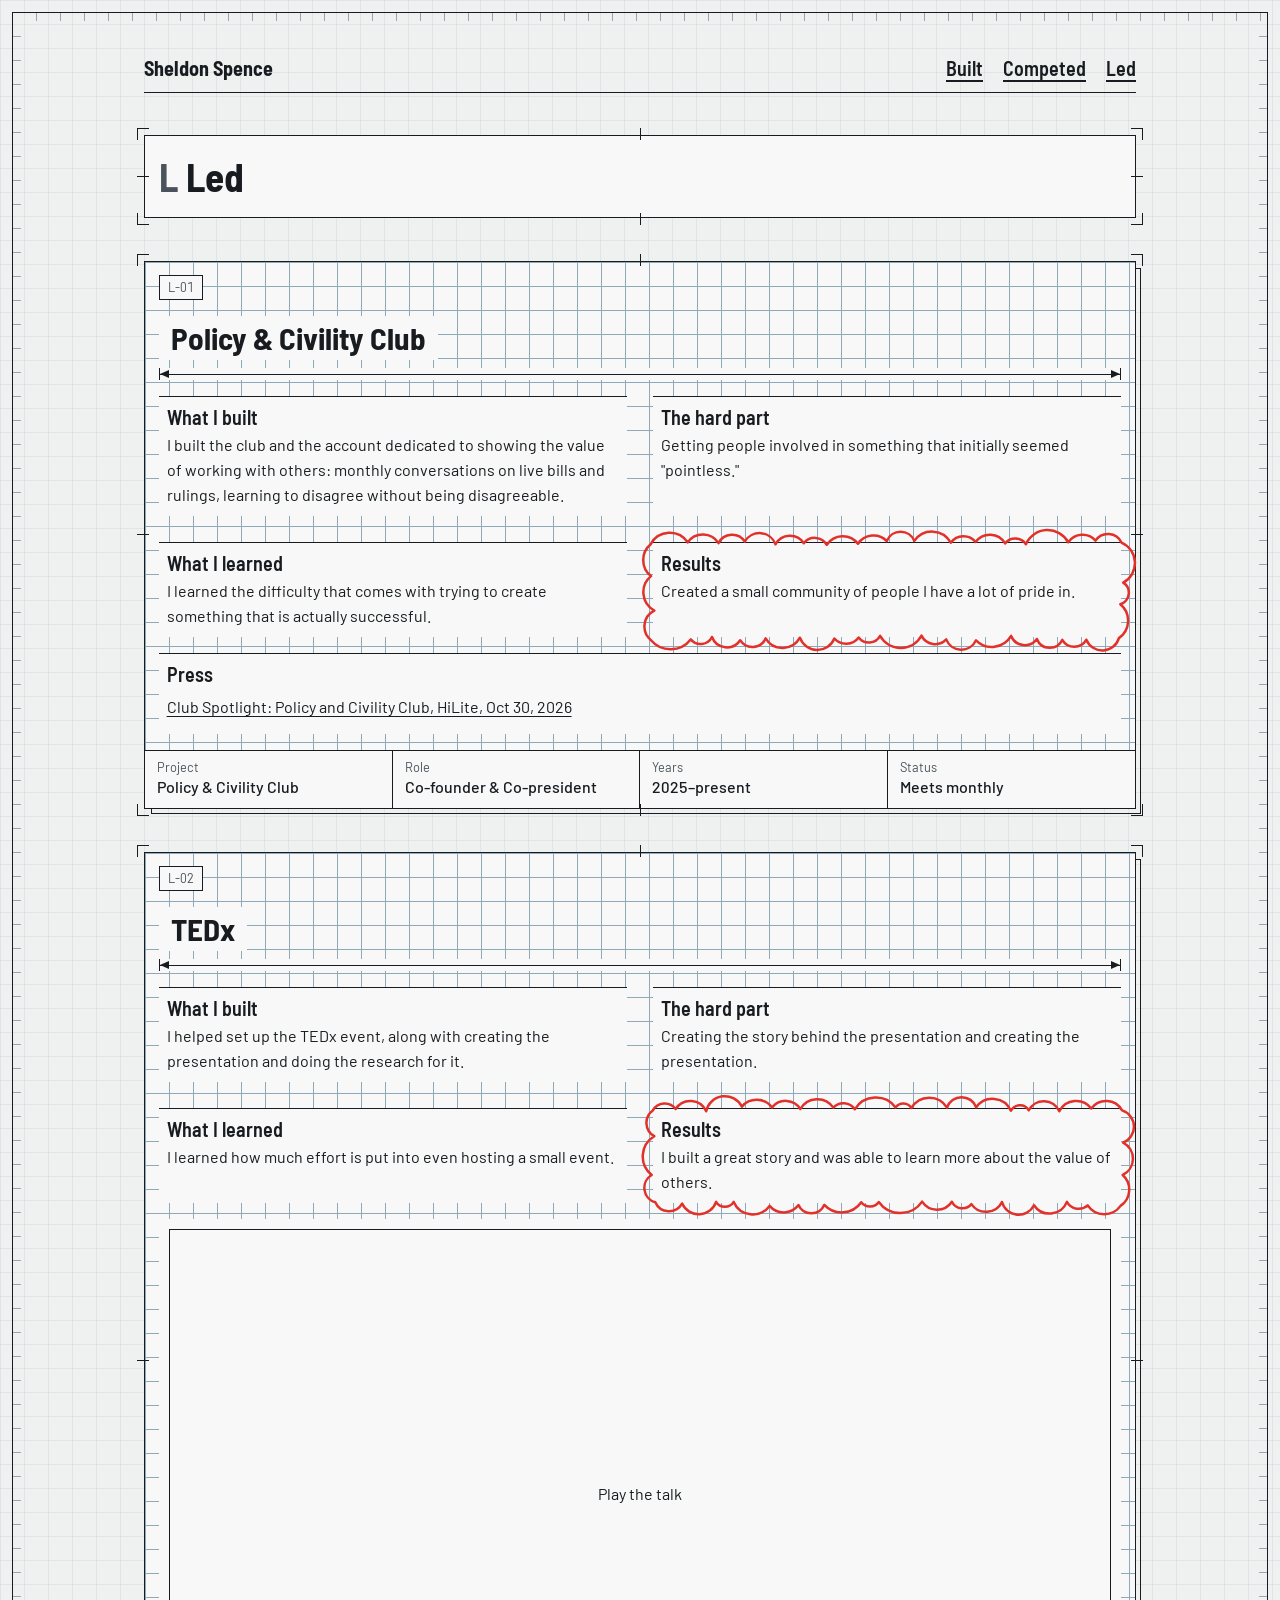
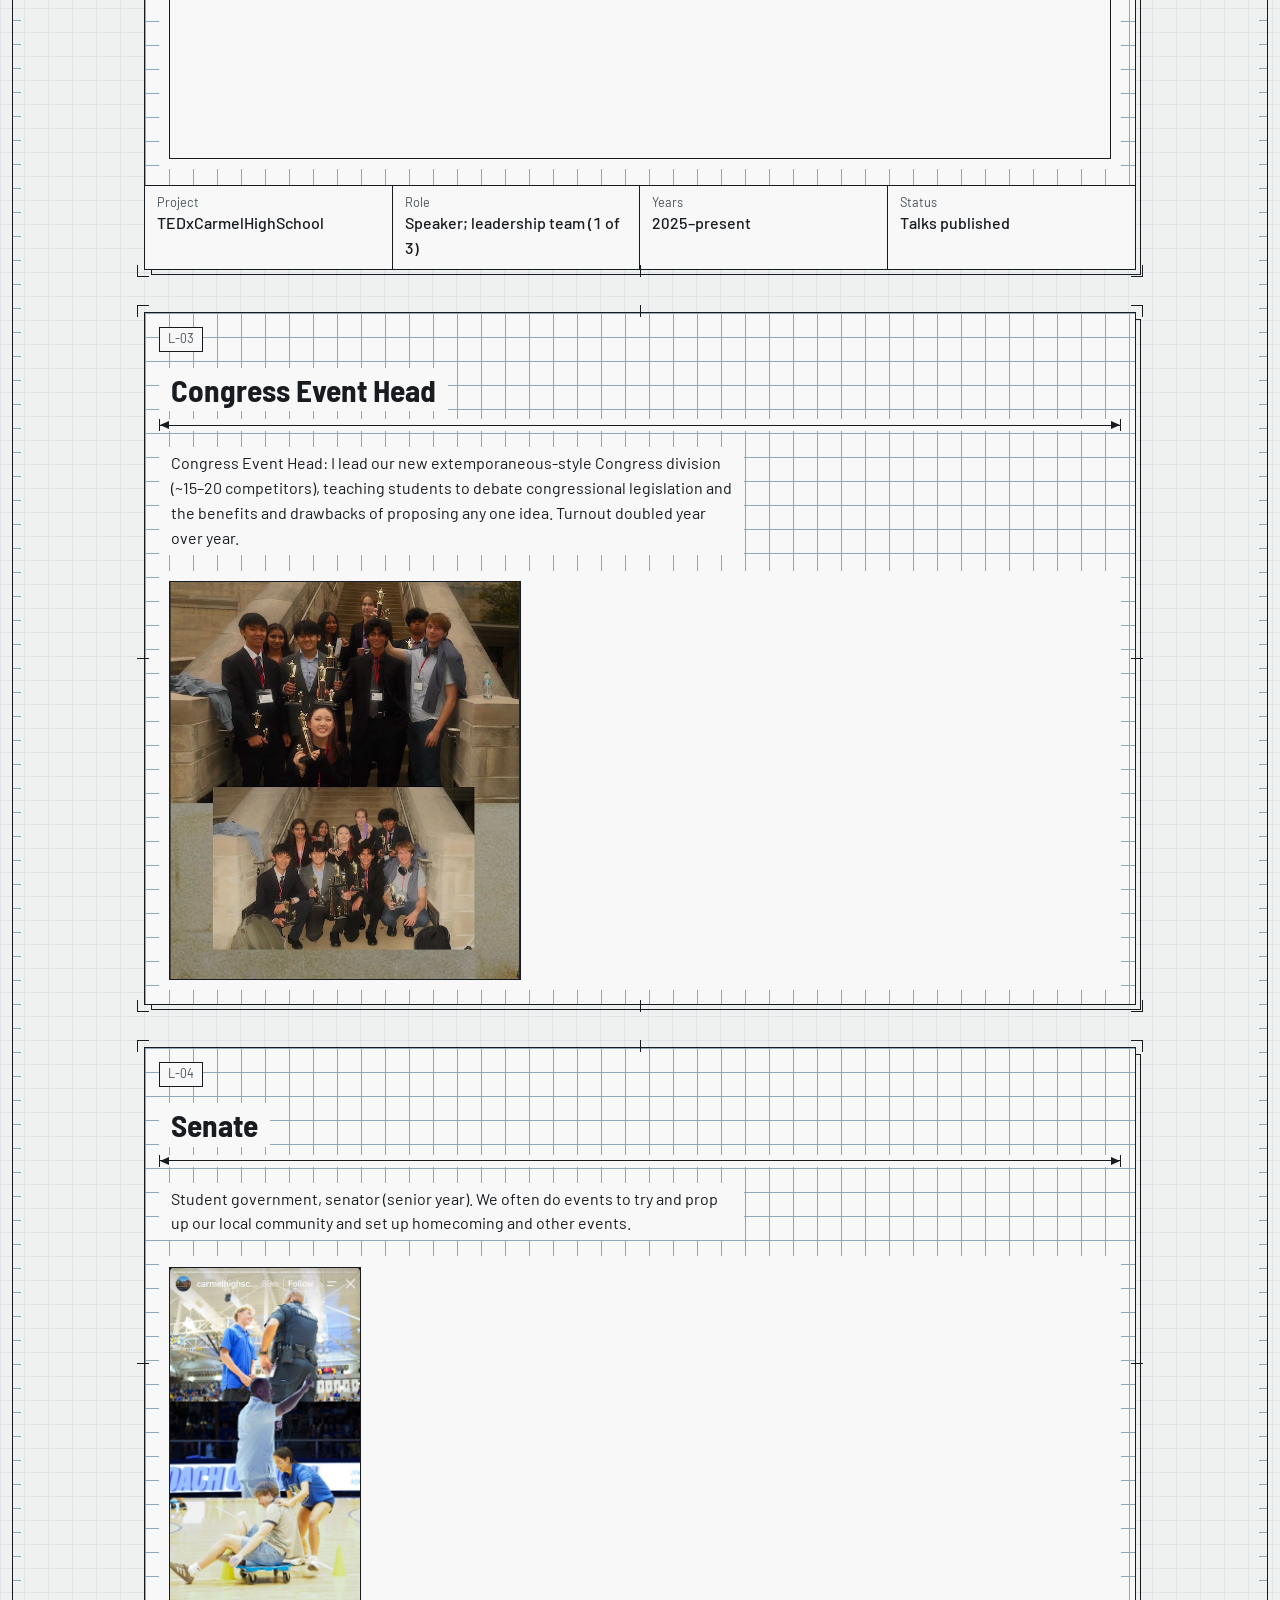
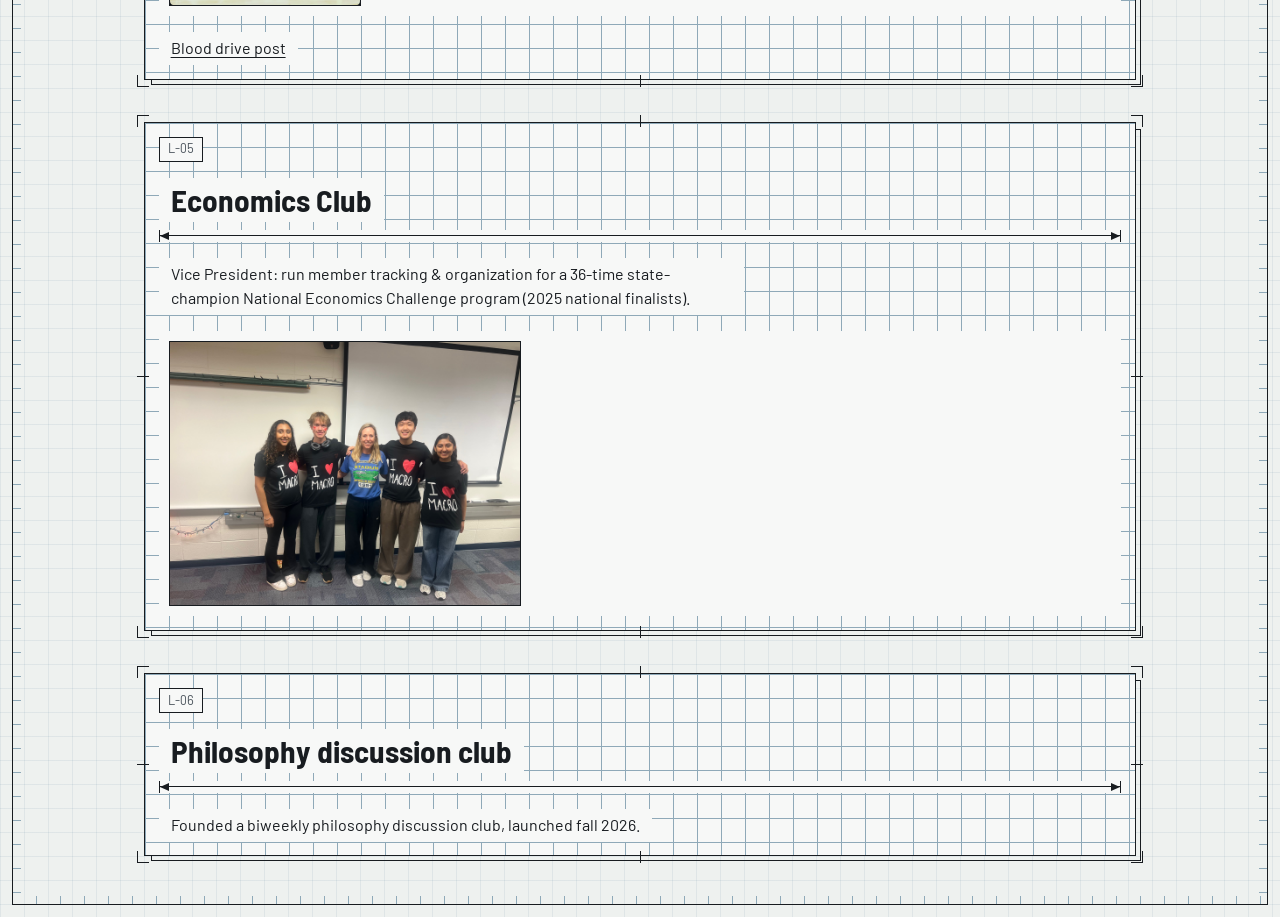
<file: led/index.html>
<!doctype html>
<html lang="en">
<head>
  <meta charset="utf-8">
  <meta name="viewport" content="width=device-width, initial-scale=1">
  <title>Led, Sheldon Spence</title>
  <meta name="description" content="Constantly consciously curious.">
  <meta name="color-scheme" content="light dark">
  <link rel="stylesheet" href="../styles.css">
</head>
<body>
  <div class="frame">
  <nav class="sheet-index"><ol></ol></nav>
  <header class="site-header">
    <a class="site-name" href="../">Sheldon Spence</a>
    <nav class="site-nav" aria-label="Primary">
      <ul>
        <li><a href="../built/">Built</a></li>
        <li><a href="../competed/">Competed</a></li>
        <li><a href="../led/" aria-current="page">Led</a></li>
      </ul>
    </nav>
  </header>
  <header class="titlesheet section-head">
    <h1><span class="series-letter">L</span> Led</h1>
  </header>
  <main>

    <!-- L-01 Policy & Civility Club -->
    <article class="card" id="club" aria-labelledby="club-title">
      <p class="sheet-no">L-01</p>
      <h2 id="club-title">Policy &amp; Civility Club</h2>
      <div class="dimension" aria-hidden="true"></div>
      <div class="views">
        <section>
          <h3>What I built</h3>
          <p>I built the club and the account dedicated to showing the value of working with others: monthly conversations on live bills and rulings, learning to disagree without being disagreeable.</p>
        </section>
        <section>
          <h3>The hard part</h3>
          <p>Getting people involved in something that initially seemed "pointless."</p>
        </section>
        <section>
          <h3>What I learned</h3>
          <p>I learned the difficulty that comes with trying to create something that is actually successful.</p>
        </section>
        <section class="results">
          <h3>Results</h3>
          <p>Created a small community of people I have a lot of pride in.</p>
        </section>
      </div>
      <!-- Press list: links out only; no HiLite text or photos are copied here. -->
      <section class="press" aria-labelledby="club-press-title">
        <h3 id="club-press-title">Press</h3>
        <ul>
          <li><a href="https://hilite.org/103788/news/club-spotlight-policy-and-civility-club/" target="_blank" rel="noopener">Club Spotlight: Policy and Civility Club, HiLite, Oct 30, 2026</a></li>
        </ul>
      </section>
      <dl class="titleblock">
        <div><dt>Project</dt><dd>Policy &amp; Civility Club</dd></div>
        <div><dt>Role</dt><dd>Co-founder &amp; Co-president</dd></div>
        <div><dt>Years</dt><dd>2025–present</dd></div>
        <div><dt>Status</dt><dd>Meets monthly</dd></div>
      </dl>
    </article>

    <!-- L-02 TEDx -->
    <article class="card" id="tedx" aria-labelledby="tedx-title">
      <p class="sheet-no">L-02</p>
      <h2 id="tedx-title">TEDx</h2>
      <div class="dimension" aria-hidden="true"></div>
      <div class="views">
        <section>
          <h3>What I built</h3>
          <p>I helped set up the TEDx event, along with creating the presentation and doing the research for it.</p>
        </section>
        <section>
          <h3>The hard part</h3>
          <p>Creating the story behind the presentation and creating the presentation.</p>
        </section>
        <section>
          <h3>What I learned</h3>
          <p>I learned how much effort is put into even hosting a small event.</p>
        </section>
        <section class="results">
          <h3>Results</h3>
          <p>I built a great story and was able to learn more about the value of others.</p>
        </section>
      </div>
      <!-- The talk loads from youtube-nocookie.com only after a click; main.js swaps the button for the player. Slot for the PDF slide viewer below (M2). -->
      <figure class="video" id="tedx-video">
        <div class="video-frame">
          <button type="button" class="video-play" data-video-id="SMjRS8-ZSso" data-title="Sheldon Spence at TEDxCarmelHighSchool">Play the talk</button>
        </div>
      </figure>
      <!-- SWITCH: delete the word "hidden" to show the slides slot (the talk replaces it for now). -->
      <div class="slot" id="tedx-slides" hidden>[PLACEHOLDER tedx.slides.alt: description of the slides for screen readers]</div>
      <dl class="titleblock">
        <div><dt>Project</dt><dd>TEDxCarmelHighSchool</dd></div>
        <div><dt>Role</dt><dd>Speaker; leadership team (1 of 3)</dd></div>
        <div><dt>Years</dt><dd>2025–present</dd></div>
        <div><dt>Status</dt><dd>Talks published</dd></div>
      </dl>
    </article>

    <!-- L-03: Congress Event Head (was Also row 01) -->
    <article class="card compact" id="congress" aria-labelledby="congress-title">
      <p class="sheet-no">L-03</p>
      <h2 id="congress-title">Congress Event Head</h2>
      <div class="dimension" aria-hidden="true"></div>
      <p>Congress Event Head: I lead our new extemporaneous-style Congress division (~15–20 competitors), teaching students to debate congressional legislation and the benefits and drawbacks of proposing any one idea. Turnout doubled year over year.</p>
      <figure class="photo">
        <img src="../assets/also-congress.jpg" width="616" height="698" loading="lazy" alt="Two group photos of speech and debate students in formal clothes holding trophies on stone steps.">
      </figure>
    </article>

    <!-- L-04: Senate (was Also row 02) -->
    <article class="card compact" id="senate" aria-labelledby="senate-title">
      <p class="sheet-no">L-04</p>
      <h2 id="senate-title">Senate</h2>
      <div class="dimension" aria-hidden="true"></div>
      <p>Student government, senator (senior year). We often do events to try and prop up our local community and set up homecoming and other events.</p>
      <figure class="photo photo-tall">
        <img src="../assets/also-senate.jpg" width="800" height="1420" loading="lazy" alt="Photos from an event in a school gym: a student in a blue polo talks with a police officer, and a student sits on a scooter board being pushed between cones.">
      </figure>
      <p><a href="https://www.instagram.com/p/Dcq23Q2S3dY/" target="_blank" rel="noopener">Blood drive post</a></p>
    </article>

    <!-- L-05: Economics Club (was Also row 07) -->
    <article class="card compact" id="econ" aria-labelledby="econ-title">
      <p class="sheet-no">L-05</p>
      <h2 id="econ-title">Economics Club</h2>
      <div class="dimension" aria-hidden="true"></div>
      <p>Vice President: run member tracking &amp; organization for a 36-time state-champion National Economics Challenge program (2025 national finalists).</p>
      <figure class="photo">
        <img src="../assets/also-econ.jpg" width="1600" height="1200" loading="lazy" alt="Four students in black T-shirts reading &quot;I heart Macro&quot; stand in a row in a classroom with a woman in a blue T-shirt.">
      </figure>
    </article>

    <!-- L-06: Philosophy discussion club (was Also row 05) -->
    <article class="card compact" id="philosophy" aria-labelledby="philosophy-title">
      <p class="sheet-no">L-06</p>
      <h2 id="philosophy-title">Philosophy discussion club</h2>
      <div class="dimension" aria-hidden="true"></div>
      <p>Founded a biweekly philosophy discussion club, launched fall 2026.</p>
    </article>

  </main>
  </div>
  <script src="../main.js"></script>
</body>
</html>
</file>
<file: styles.css>
/* Redline: an engineering drawing set, marked up in red pen. See DESIGN.md. */
@font-face {
  font-family: "Barlow";
  src: url("assets/fonts/Barlow-Regular.ttf") format("truetype");
  font-weight: 400;
  font-display: swap;
}
@font-face {
  font-family: "Barlow";
  src: url("assets/fonts/Barlow-Medium.ttf") format("truetype");
  font-weight: 500;
  font-display: swap;
}
@font-face {
  font-family: "Barlow Semi Condensed";
  src: url("assets/fonts/BarlowSemiCondensed-SemiBold.ttf") format("truetype");
  font-weight: 600;
  font-display: swap;
}
@font-face {
  font-family: "Barlow Semi Condensed";
  src: url("assets/fonts/BarlowSemiCondensed-Bold.ttf") format("truetype");
  font-weight: 700;
  font-display: swap;
}

:root {
  --vellum: #eef1ef;
  --sheet: #f7f8f7;
  --ink: #181c20;
  --ink-muted: #4a535b;
  --construction: #8fa9b8;
  --redline: #e2312b;
  --redline-text: #c8251f;

  --font-head: "Barlow Semi Condensed", system-ui, sans-serif;
  --font-body: "Barlow", system-ui, sans-serif;

  /* Type scale: ratio 1.25 from a 16px body */
  --step--1: 0.8rem;
  --step-0: 1rem;
  --step-1: 1.25rem;
  --step-2: 1.5625rem;
  --step-3: 1.953rem;
  --step-4: 2.441rem;
  --step-5: 3.052rem;

  --pad: 0.85rem;
  --tick-len: 8px;
  --tick-gap: 24px;
  --grid-cell: 24px;
  --ink-line: linear-gradient(var(--ink), var(--ink));
}

@media (prefers-color-scheme: dark) {
  :root {
    --vellum: #15191c;
    --sheet: #1c2125;
    --ink: #e6eaec;
    --ink-muted: #9aa6ae;
    --construction: #4e6a7a;
    --redline: #ff4a3d;
    --redline-text: #ff6b5f;
  }
}

* { box-sizing: border-box; }

/* Author display rules below would otherwise beat the browser's own [hidden]. Remove the word hidden from an element to show it. */
[hidden] { display: none !important; }

body {
  margin: 0;
  background-color: var(--vellum);
  /* a very faint drafting-table grid across the whole page */
  background-image:
    linear-gradient(color-mix(in srgb, var(--construction) 16%, transparent) 1px, transparent 1px),
    linear-gradient(90deg, color-mix(in srgb, var(--construction) 16%, transparent) 1px, transparent 1px);
  background-size: var(--grid-cell) var(--grid-cell);
  color: var(--ink);
  font-family: var(--font-body);
  font-size: var(--step-0);
  font-weight: 400;
  line-height: 1.55;
}

h1, h2, h3, th { font-family: var(--font-head); }
p { margin: 0; max-width: 65ch; }
a { color: inherit; text-decoration: underline; text-underline-offset: 0.2em; }
:focus-visible { outline: 2px solid var(--ink); outline-offset: 3px; }

/* The page frame: a thin ink border with construction-blue ticks along its inside edges */
.frame {
  position: relative;
  margin: 0.75rem;
  border: 1px solid var(--ink);
  padding: 2.5rem clamp(1.5rem, 5vw, 4rem) 3rem;
  display: grid;
  gap: clamp(1.65rem, 4vw, 2.65rem);
}
.frame > * { width: 100%; max-width: 62rem; justify-self: center; }
.frame::before {
  content: "";
  position: absolute;
  inset: 0;
  pointer-events: none;
  background:
    repeating-linear-gradient(90deg, transparent 0 calc(var(--tick-gap) - 1px), var(--construction) calc(var(--tick-gap) - 1px) var(--tick-gap)) left top / 100% var(--tick-len) no-repeat,
    repeating-linear-gradient(90deg, transparent 0 calc(var(--tick-gap) - 1px), var(--construction) calc(var(--tick-gap) - 1px) var(--tick-gap)) left bottom / 100% var(--tick-len) no-repeat,
    repeating-linear-gradient(180deg, transparent 0 calc(var(--tick-gap) - 1px), var(--construction) calc(var(--tick-gap) - 1px) var(--tick-gap)) left top / var(--tick-len) 100% no-repeat,
    repeating-linear-gradient(180deg, transparent 0 calc(var(--tick-gap) - 1px), var(--construction) calc(var(--tick-gap) - 1px) var(--tick-gap)) right top / var(--tick-len) 100% no-repeat;
}

main {
  display: grid;
  gap: clamp(1.65rem, 4vw, 2.65rem);
}

/* Each card is a drawing sheet */
.card {
  position: relative;
  background-color: var(--sheet);
  /* notebook-paper grid; content blocks below sit on solid sheet color so it only shows in empty areas */
  background-image:
    linear-gradient(var(--construction) 1px, transparent 1px),
    linear-gradient(90deg, var(--construction) 1px, transparent 1px);
  background-size: var(--grid-cell) var(--grid-cell);
  border: 1px solid var(--ink);
  border-radius: 0;
  padding: var(--pad);
  display: flex;
  flex-direction: column;
  gap: 1rem;
}

/* A second outline offset behind each card, like a stack of drawings. No shadow: just a line. */
.card::after {
  content: "";
  position: absolute;
  inset: 0;
  transform: translate(6px, 6px);
  border: 1px solid var(--ink);
  z-index: -1;
  pointer-events: none;
}

/* Sheet index: a list of the cards that stays put down the left margin, wide screens only. main.js fills it. */
.sheet-index { display: none; }
@media (min-width: 88rem) {
  .sheet-index {
    display: block;
    position: fixed;
    top: 1.5rem;
    left: 2rem;
    width: 9.5rem;
    z-index: 1;
  }
  .sheet-index ol {
    margin: 0;
    padding: 0;
    list-style: none;
    font-variant-numeric: tabular-nums;
    font-size: var(--step--1);
    line-height: 1.3;
  }
  .sheet-index li {
    display: flex;
    gap: 0.5rem;
    padding: 0.35rem 0.5rem;
    background: var(--sheet);
    border: 1px solid var(--ink);
    border-top-width: 0;
  }
  .sheet-index li:first-child { border-top-width: 1px; }
  .sheet-index-no {
    flex: none;
    color: var(--ink-muted);
  }
  .sheet-index a {
    display: -webkit-box;
    -webkit-line-clamp: 2;
    -webkit-box-orient: vertical;
    overflow: hidden;
    text-decoration: none;
  }
  .sheet-index a:hover { text-decoration: underline; text-underline-offset: 0.2em; }
}

/* Drafting marks outside each sheet: a bracket at every corner and a short mark across the middle of each edge */
.card::before, .titlesheet::before {
  content: "";
  position: absolute;
  inset: -8px;
  pointer-events: none;
  background:
    var(--ink-line) left top / 12px 1px no-repeat,
    var(--ink-line) left top / 1px 12px no-repeat,
    var(--ink-line) right top / 12px 1px no-repeat,
    var(--ink-line) right top / 1px 12px no-repeat,
    var(--ink-line) left bottom / 12px 1px no-repeat,
    var(--ink-line) left bottom / 1px 12px no-repeat,
    var(--ink-line) right bottom / 12px 1px no-repeat,
    var(--ink-line) right bottom / 1px 12px no-repeat,
    var(--ink-line) center top / 1px 12px no-repeat,
    var(--ink-line) center bottom / 1px 12px no-repeat,
    var(--ink-line) left center / 12px 1px no-repeat,
    var(--ink-line) right center / 12px 1px no-repeat;
}

/* The title sheet at the top of the drawing set */
.titlesheet {
  position: relative;
  background: var(--sheet);
  border: 1px solid var(--ink);
  padding: clamp(0.75rem, 2.5vw, 1.25rem) var(--pad);
}
.titlesheet h1 {
  margin: 0 0 0.5rem;
  padding-bottom: 0.5rem;
  border-bottom: 1px solid var(--ink);
  font-size: var(--step-4);
  font-weight: 700;
  line-height: 1.05;
}
.titlesheet p { font-size: var(--step-1); color: var(--ink-muted); }
@media (min-width: 48rem) {
  .titlesheet h1 { font-size: var(--step-5); }
}

/* The STILL BUILDING stamp: the one red-pen mark besides the clouds. The filter in index.html roughens the ink. */
.filter-defs { position: absolute; }
.titlesheet .stamp {
  position: absolute;
  top: -0.6rem;
  right: -0.4rem;
  z-index: 1;
  margin: 0;
  padding: 0.2rem 0.6rem;
  border: 3px double var(--redline);
  color: var(--redline);
  font-family: var(--font-head);
  font-size: var(--step-0);
  font-weight: 700;
  line-height: 1.1;
  letter-spacing: 0.06em;
  white-space: nowrap;
  transform: rotate(8deg);
  filter: url(#stamp-ink);
  pointer-events: none;
}
@media (min-width: 48rem) {
  .titlesheet .stamp { top: -0.9rem; right: 0.5rem; font-size: var(--step-2); border-width: 4px; padding: 0.3rem 0.9rem; }
}

/* Revision block on the title sheet: a small engineering revision table */
.revisions {
  width: 100%;
  margin-top: 1rem;
  border-collapse: collapse;
  font-size: var(--step--1);
  font-variant-numeric: tabular-nums;
  overflow-wrap: anywhere;
}
.revisions caption { padding-bottom: 0.25rem; text-align: left; color: var(--ink-muted); }
.revisions th, .revisions td {
  padding: 0.25rem 0.5rem 0.25rem 0;
  text-align: left;
  vertical-align: top;
  border-bottom: 1px solid var(--construction);
}
.revisions thead th { border-bottom: 1px solid var(--ink); font-weight: 600; }
.revisions tbody th { font-family: var(--font-head); font-weight: 600; }
.revisions tbody tr:last-child th, .revisions tbody tr:last-child td { border-bottom: 0; }
.titlesheet .rev-history { margin-top: 0.5rem; font-size: var(--step--1); }
.rev-next { margin-top: 0.75rem; padding-top: 0.5rem; border-top: 1px solid var(--ink); font-size: var(--step--1); }
.titlesheet .rev-next p { font-size: var(--step--1); }
.titlesheet .rev-next-label { color: var(--ink-muted); }
.rev-next ul { margin: 0.25rem 0 0; padding: 0; list-style: none; }

h2 {
  margin: 0;
  width: fit-content;
  padding: 0.25rem 0.75rem;
  background: var(--sheet);
  font-size: var(--step-2);
  font-weight: 700;
  line-height: 1.15;
}
@media (min-width: 48rem) {
  h2 { font-size: var(--step-3); }
}

/* Dimension line under the card title: arrowheads and end ticks, no text */
.dimension {
  position: relative;
  height: 12px;
  margin-top: -0.5rem;
  background:
    var(--ink-line) center / 100% 1px no-repeat,
    var(--ink-line) left / 1px 100% no-repeat,
    var(--ink-line) right / 1px 100% no-repeat,
    var(--sheet);
}
.dimension::before, .dimension::after {
  content: "";
  position: absolute;
  top: 50%;
  transform: translateY(-50%);
  border: 4px solid transparent;
}
.dimension::before { left: 1px; border-left-width: 0; border-right: 9px solid var(--ink); }
.dimension::after { right: 1px; border-right-width: 0; border-left: 9px solid var(--ink); }

/* The four sections are views on the sheet: 2x2 on desktop, stacked on a phone */
.views { display: grid; gap: 1.35rem; }
@media (min-width: 48rem) {
  .views { grid-template-columns: 1fr 1fr; gap: 1.65rem; }
  /* With any view switched off (compact Oncore), the rest run full width instead of leaving a gap. */
  .views:has(> section[hidden]) { grid-template-columns: 1fr; }
}
.views section {
  position: relative;
  background: var(--sheet);
  padding: 0.5rem;
  border-top: 1px solid var(--ink);
}
h3 {
  margin: 0 0 0.25rem;
  font-size: var(--step-1);
  font-weight: 600;
  line-height: 1.2;
}

/* The revision cloud is drawn by main.js */
.cloud {
  position: absolute;
  pointer-events: none;
  overflow: visible;
}
.cloud path {
  fill: none;
  stroke: var(--redline);
  stroke-width: 2.5;
  stroke-linecap: round;
  stroke-linejoin: round;
}

.card > p {
  width: fit-content;
  padding: 0.25rem 0.75rem;
  background: var(--sheet);
}

/* Title block along the card's bottom edge; a stacked strip on a phone */
.titleblock {
  margin: 0 calc(-1 * var(--pad)) calc(-1 * var(--pad));
  display: grid;
  grid-template-columns: 1fr 1fr;
  background: var(--sheet);
  border-top: 1px solid var(--ink);
  font-variant-numeric: tabular-nums;
}
.titleblock > div { padding: 0.5rem 0.75rem; }
.titleblock > div:nth-child(odd) { border-right: 1px solid var(--ink); }
.titleblock > div:nth-child(-n + 2) { border-bottom: 1px solid var(--ink); }
.titleblock dt { font-size: var(--step--1); line-height: 1.3; color: var(--ink-muted); }
.titleblock dd { margin: 0; font-weight: 500; }
@media (min-width: 48rem) {
  .titleblock { grid-template-columns: repeat(4, 1fr); }
  .titleblock > div:nth-child(n) { border-right: 1px solid var(--ink); border-bottom: 0; }
  .titleblock > div:last-child { border-right: 0; }
}

/* Reserved spaces for photos, slides and the diagram: plain view frames */
.slot {
  background: var(--sheet);
  padding: 1rem;
  min-height: 8rem;
  border: 1px solid var(--ink);
  color: var(--ink-muted);
}

/* Deck: the iframe renders at the deck's native size, then main.js scales it to the card width. */
.deck { margin: 0; padding: 1rem; background: var(--sheet); }
.view-ticks { position: relative; }
.view-ticks::before {
  content: "";
  position: absolute;
  inset: -8px;
  pointer-events: none;
  background:
    linear-gradient(var(--construction), var(--construction)) left top / 14px 1px no-repeat,
    linear-gradient(var(--construction), var(--construction)) left top / 1px 14px no-repeat,
    linear-gradient(var(--construction), var(--construction)) right top / 14px 1px no-repeat,
    linear-gradient(var(--construction), var(--construction)) right top / 1px 14px no-repeat,
    linear-gradient(var(--construction), var(--construction)) left bottom / 14px 1px no-repeat,
    linear-gradient(var(--construction), var(--construction)) left bottom / 1px 14px no-repeat,
    linear-gradient(var(--construction), var(--construction)) right bottom / 14px 1px no-repeat,
    linear-gradient(var(--construction), var(--construction)) right bottom / 1px 14px no-repeat;
}
.deck-frame {
  position: relative;
  width: 100%;
  aspect-ratio: 1200 / 715;
  overflow: hidden;
  border: 1px solid var(--ink);
}
.deck-frame iframe {
  position: absolute;
  top: 0;
  left: 0;
  border: 0;
  transform-origin: top left;
}
.deck-controls { display: flex; gap: 0.5rem; margin-top: 1rem; }
.deck-controls button {
  min-width: 3rem;
  min-height: 3rem;
  font: inherit;
  font-size: var(--step-2);
  background: var(--sheet);
  color: var(--ink);
  border: 1px solid var(--ink);
  border-radius: 0;
  cursor: pointer;
}
/* Photo under the Lumen deck: a plain view frame */
.photo { margin: 0; padding: 0.65rem; background: var(--sheet); }
.photo img { display: block; width: 100%; max-width: 22rem; height: auto; border: 1px solid var(--ink); }

/* FRC 868 clips: two portrait clips side by side */
.clips {
  display: grid;
  grid-template-columns: 1fr 1fr;
  gap: 0.65rem;
  padding: 0.65rem;
  background: var(--sheet);
}
.clip { position: relative; max-width: 20rem; justify-self: center; }
.clips video { display: block; width: 100%; height: auto; border: 1px solid var(--ink); }
/* Small pause/play button in the clip's corner; the icon is drawn by CSS so it needs no text */
.clip-toggle {
  position: absolute;
  right: 0.5rem;
  bottom: 0.5rem;
  width: 2.75rem;
  height: 2.75rem;
  padding: 0;
  background: var(--sheet);
  border: 1px solid var(--ink);
  border-radius: 0;
  color: var(--ink);
  cursor: pointer;
}
.clip-toggle::before {
  content: "";
  display: block;
  margin: auto;
  width: 0.9rem;
  height: 1rem;
  background: linear-gradient(90deg, currentColor 0 35%, transparent 35% 65%, currentColor 65%);
}
.clip-toggle.paused::before {
  width: 0;
  height: 0;
  background: none;
  border-style: solid;
  border-width: 0.5rem 0 0.5rem 0.85rem;
  border-color: transparent transparent transparent currentColor;
}

/* AmeriFab system diagram: ink lines on sheet color; dashed means planned, not built */
.diagram { margin: 0; padding: 0.65rem; background: var(--sheet); }
.diagram svg { display: block; width: 100%; max-width: 24rem; height: auto; margin: 0 auto; }
.diagram .node rect { fill: var(--sheet); stroke: var(--ink); stroke-width: 1.5; }
.diagram .node rect.planned, .diagram .flow .planned { stroke-dasharray: 6 4; }
.diagram .flow path { fill: none; stroke: var(--ink); stroke-width: 1.5; }
.diagram .arrowhead { fill: var(--ink); }
.diagram text { text-anchor: middle; fill: var(--ink); font-family: var(--font-body); }
.diagram text.name { font-family: var(--font-head); font-weight: 600; font-size: 17px; }
.diagram text.sub { fill: var(--ink-muted); font-size: 13px; }

/* TEDx video: a plain view frame; the button fills it until clicked, then the player replaces it */
.video { margin: 0; padding: 0.65rem; background: var(--sheet); }
.video-frame { aspect-ratio: 16 / 9; border: 1px solid var(--ink); }
.video-frame iframe, .video-play { display: block; width: 100%; height: 100%; border: 0; }
.video-play {
  padding: 1rem;
  font: inherit;
  background: var(--sheet);
  color: var(--ink);
  cursor: pointer;
}
figcaption { margin-top: 0.5rem; color: var(--ink-muted); font-size: var(--step--1); }

/* Detail view: a photo or sketch with up to three numbered callouts and a notes list.
   Markup: figure.detail > .detail-view (image + .callout[data-bubble="x,y"][data-target="x,y"], in percent) + ol.detail-notes.
   main.js draws the leader lines. The numbers come from CSS counters. */
.detail {
  margin: 0;
  padding: 1rem;
  background: var(--sheet);
  display: grid;
  gap: 1.5rem;
  counter-reset: callout note;
}
@media (min-width: 48rem) {
  .detail { grid-template-columns: 1.6fr 1fr; align-items: start; }
}
.detail-view { position: relative; border: 1px solid var(--ink); }
.detail-view img { display: block; width: 100%; height: auto; }
.detail-leaders { position: absolute; inset: 0; width: 100%; height: 100%; pointer-events: none; }
.detail-leaders line { vector-effect: non-scaling-stroke; stroke-linecap: round; }
.detail-leaders .halo { stroke: var(--sheet); stroke-width: 4; }
.detail-leaders .line { stroke: var(--ink); stroke-width: 1.5; }
.callout, .detail-notes li::before {
  display: grid;
  place-items: center;
  width: 1.75rem;
  height: 1.75rem;
  border: 1px solid var(--ink);
  border-radius: 50%;
  background: var(--sheet);
  color: var(--ink);
  font-family: var(--font-head);
  font-weight: 600;
  font-variant-numeric: tabular-nums;
  line-height: 1;
}
.callout {
  position: absolute;
  transform: translate(-50%, -50%);
  counter-increment: callout;
}
.callout::before { content: counter(callout); }
.callout-dot {
  position: absolute;
  width: 7px;
  height: 7px;
  transform: translate(-50%, -50%);
  border-radius: 50%;
  background: var(--ink);
  box-shadow: 0 0 0 2px var(--sheet);
  pointer-events: none;
}
.detail-notes { margin: 0; padding: 0; list-style: none; display: grid; gap: 1rem; }
.detail-notes li { display: flex; gap: 0.75rem; align-items: start; counter-increment: note; }
.detail-notes li::before { content: counter(note); flex: none; }

/* Ruled parts-list table, used for the sheet index on the cover */
.parts {
  width: 100%;
  border-collapse: collapse;
  border: 1px solid var(--ink);
  background: var(--sheet);
  font-variant-numeric: tabular-nums;
  overflow-wrap: anywhere;
}
.parts th, .parts td {
  padding: 0.5rem 0.75rem;
  text-align: left;
  vertical-align: top;
  border-bottom: 1px solid var(--construction);
}
.parts thead th { border-bottom: 1px solid var(--ink); font-weight: 600; }
.parts tbody:last-child tr:last-child td { border-bottom: 0; }
.parts td:first-child, .parts th:first-child { width: 5rem; white-space: nowrap; }
/* Series heading rows group the index: B Built, C Competed and so on */
.parts .series th {
  padding-top: 1rem;
  border-bottom: 1px solid var(--ink);
  font-size: var(--step-1);
  font-weight: 600;
}
.parts tbody:first-of-type .series th { padding-top: 0.5rem; }
.parts .row-note { margin-top: 0.35rem; font-size: var(--step--1); color: var(--ink-muted); }
.parts .row-note a { color: var(--ink); }

/* Shared header on every page: the name back to the cover, and the series nav */
.site-header {
  display: flex;
  flex-wrap: wrap;
  justify-content: space-between;
  align-items: baseline;
  gap: 0.5rem 1.5rem;
  padding-bottom: 0.5rem;
  border-bottom: 1px solid var(--ink);
  font-family: var(--font-head);
  font-size: var(--step-1);
  font-weight: 600;
}
.site-name { font-weight: 700; text-decoration: none; }
.site-name:hover { text-decoration: underline; }
.site-nav ul { display: flex; flex-wrap: wrap; gap: 0.25rem 1.25rem; margin: 0; padding: 0; list-style: none; }
.site-nav a[aria-current="page"] { text-decoration-thickness: 2px; }

/* Section page heading: the title sheet's type, smaller, with no stamp or revision block */
.section-head h1 { margin: 0; padding: 0; border: 0; font-size: var(--step-3); }
@media (min-width: 48rem) {
  .section-head h1 { font-size: var(--step-4); }
}
.series-letter { color: var(--ink-muted); }
.titlesheet .intro { margin-top: 0.75rem; font-size: var(--step-0); color: var(--ink); }

/* Sheet number above each sheet's heading, in a small ruled box */
.card > .sheet-no {
  margin: 0;
  padding: 0.1rem 0.5rem;
  border: 1px solid var(--ink);
  font-size: var(--step--1);
  color: var(--ink-muted);
  font-variant-numeric: tabular-nums;
}
/* Leave room so a sheet's heading isn't hidden under the top edge when linked directly */
.card { scroll-margin-top: 1.5rem; }

/* Compact sheets (former Also rows): no view grid, just text, photo and link */
.photo-tall img { max-width: 12rem; }

/* Press list on L-01 and the contact list on the cover: plain ruled lists */
.press { background: var(--sheet); padding: 0.5rem; border-top: 1px solid var(--ink); }
.press ul, .contact ul { margin: 0; padding: 0; list-style: none; }
.press li, .contact li { padding: 0.35rem 0; border-bottom: 1px solid var(--construction); }
.press li:last-child, .contact li:last-child { border-bottom: 0; }
.contact ul { width: fit-content; min-width: min(100%, 16rem); padding: 0.25rem 0.75rem; background: var(--sheet); }
</file>
